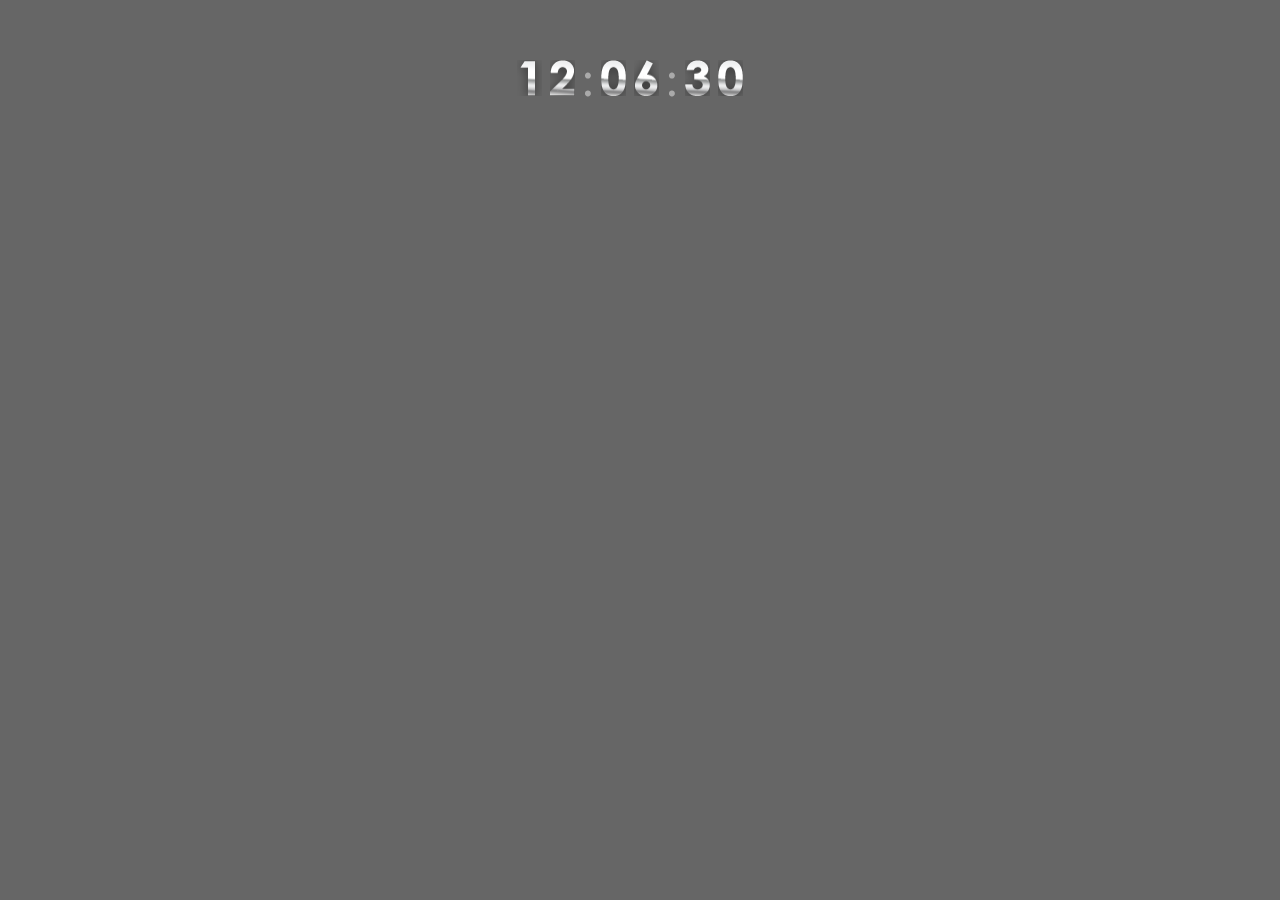
<file: clock/index.html>
<!DOCTYPE html>
<html xmlns="http://www.w3.org/1999/xhtml" xml:lang="en">
<head>
	<meta http-equiv="Content-Type" content="text/html;charset=UTF-8">
	<title>数码时钟</title>
	<style>
		*{ margin: 0; padding: 0; }
		body{
			background: #666;
		}
		#clock{
			width: 250px; height: 38px;
			margin: 50px auto;
		}
		#clock>img{
			width: 25px; height: 36px;
			margin: 0 2px;
			position: relative;
		}
		#clock>span{
			font-size: 50px;
			color: #aaa;
		}
	</style>
	<script>
		window.onload = function(){

			var aImg = document.getElementById("clock").getElementsByTagName("img");
			var now = new Date();
			var prevtime = toZero( now.getHours() ) + toZero( now.getMinutes() ) + toZero( now.getSeconds() );
			var nexttime = "";
			var arr = [];
			var timer = null;
 
			
			for( var i=0; i<aImg.length; i++ ){

				aImg[i].src = "./images/" + prevtime.charAt(i) +".png";
			}

			setInterval( toChange,1000);

			function toChange(){

				var date = new Date();
				nexttime =  toZero(date.getHours()) + toZero(date.getMinutes()) + toZero(date.getSeconds());
				toCom( prevtime,nexttime );
				prevtime = nexttime;
			}

			function toCom( str1, str2 ){
				//每次清空数组里面的数据
				arr = [];
				for( var i =0; i<str1.length; i++ ){
					if( str1.charAt(i) != str2.charAt(i) ){
						arr.push(i);
					}
				}
				startMove();
			}
			//上下翻转效果：利用数字高度减少至0再增加回来实现视觉差翻转
			function startMove(){
				var speed = -4;

				timer = setInterval(function(){

					for( var i=0; i<arr.length; i++ ){
						if( aImg[arr[i]].offsetHeight == 0 ){
							speed = 4;
							aImg[arr[i]].src = "./images/" + nexttime.charAt( arr[i] ) + ".png"
						}
						//改变数字高度时默认向底线减少，所以手动改变数字的top向上移动
						aImg[arr[i]].style.height = aImg[arr[i]].offsetHeight + speed + "px";
						aImg[arr[i]].style.top = aImg[arr[i]].offsetHeight/2 - 18 + "px";

						if( aImg[arr[i]].offsetHeight ==36 ){
							clearInterval( timer );
						}
					}
				},10);
			}
			//补0操作，保证数字一直为六位数
			function toZero( num ){
				if( num<10 ){
					return num = "0" + num;
				}else{
					return num = num + "";
				}
			}

		}
	</script>
</head>
<body>
	<div id="clock">
		<img src="./images/0.png" alt="">
		<img src="./images/0.png" alt="">
		<span>:</span>
		<img src="./images/0.png" alt="">
		<img src="./images/0.png" alt="">
		<span>:</span>
		<img src="./images/0.png" alt="">
		<img src="./images/0.png" alt="">
	</div>
</body>
</html>
</file>
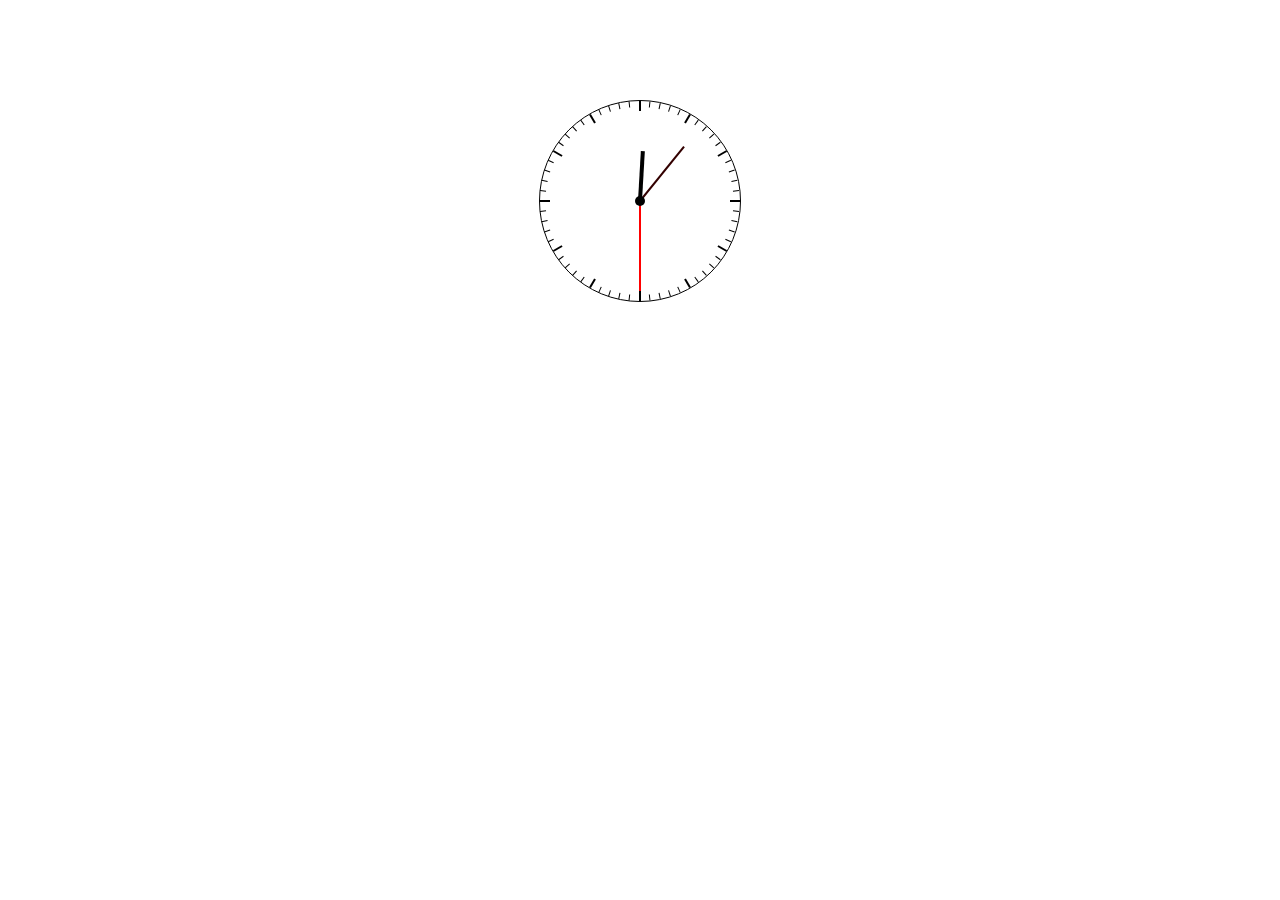
<file: clocks/index.html>
<!DOCTYPE HTML>
<html>
<head>
<meta http-equiv="Content-Type" content="text/html; charset=utf-8">
<title>钟表-CSS3</title>
<style id="css">
	#box{ width:200px;height:200px;border:1px solid black;position:relative;border-radius:50%;margin:100px auto; }
	#list{ list-style:none;position:relative;height:100%;margin:0;padding:0; }
	#list li{ width:1px;height:6px;background:#000;position:absolute;left:99px;top:0;transform-origin:center 100px;-moz-transform-origin:center 100px;-webkit-transform-origin:center 100px;-o-transform-origin:center 100px; }
	#list li:nth-child(5n+1){ width:2px;height:10px; }
	#ico,#hour,#min,#sec{ position:absolute;background:#000; }
	#ico{ width:10px;height:10px;border-radius:50%;left:95px;top:95px; }
	#hour{ width:4px;height:50px;left:98px;top:50px;transform-origin:bottom;-moz-transform-origin:bottom;-webkit-transform-origin:bottom;-o-transform-origin:bottom; }
	#min{ width:2px;height:70px;left:99px;top:30px;background:#300;transform-origin:bottom;-moz-transform-origin:bottom;-webkit-transform-origin:bottom;-o-transform-origin:bottom; }
	#sec{ width:2px;height:90px;left:99px;top:10px;background:red;transform-origin:bottom;-moz-transform-origin:bottom;-webkit-transform-origin:bottom;-o-transform-origin:bottom; }
</style>
<script>
	window.onload=function(){
		
		var list=document.getElementById("list");
		var hour=document.getElementById("hour");
		var mins=document.getElementById("min");
		var sec=document.getElementById("sec");
		var css=document.getElementById("css");
		
		var lis="";
		 
		for( var i=0;i<60;i++ ){
			
			lis+=" <li></li> ";
			
			css.innerHTML+="#list li:nth-of-type("+(i+1)+"){ transform:rotate( "+i*6+"deg );-moz-transform:rotate( "+i*6+"deg );-webkit-transform:rotate( "+i*6+"deg );-o-transform:rotate( "+i*6+"deg ); }";
			
		}
		
		list.innerHTML=lis;
		toTime();
		setInterval( toTime,1000 );
		
		function toTime(){
			
			var date=new Date();
			var s=date.getSeconds();
			var m=date.getMinutes()+s/60;
			var h=date.getHours()+m/60;
			
			hour.style.WebkitTransform=" rotate( "+ h*30 +"deg ) ";
			mins.style.WebkitTransform=" rotate( "+ m*6 +"deg ) ";
			sec.style.WebkitTransform=" rotate( "+ s*6 +"deg ) ";
			
		}
		
		
	}
</script>
</head>
<body>
	<div id="box">
    	<ul id="list"></ul>
    	<div id="hour"></div>
        <div id="min"></div>
        <div id="sec"></div>
        <div id="ico"></div>
    </div>
</body>
</html>
</file>
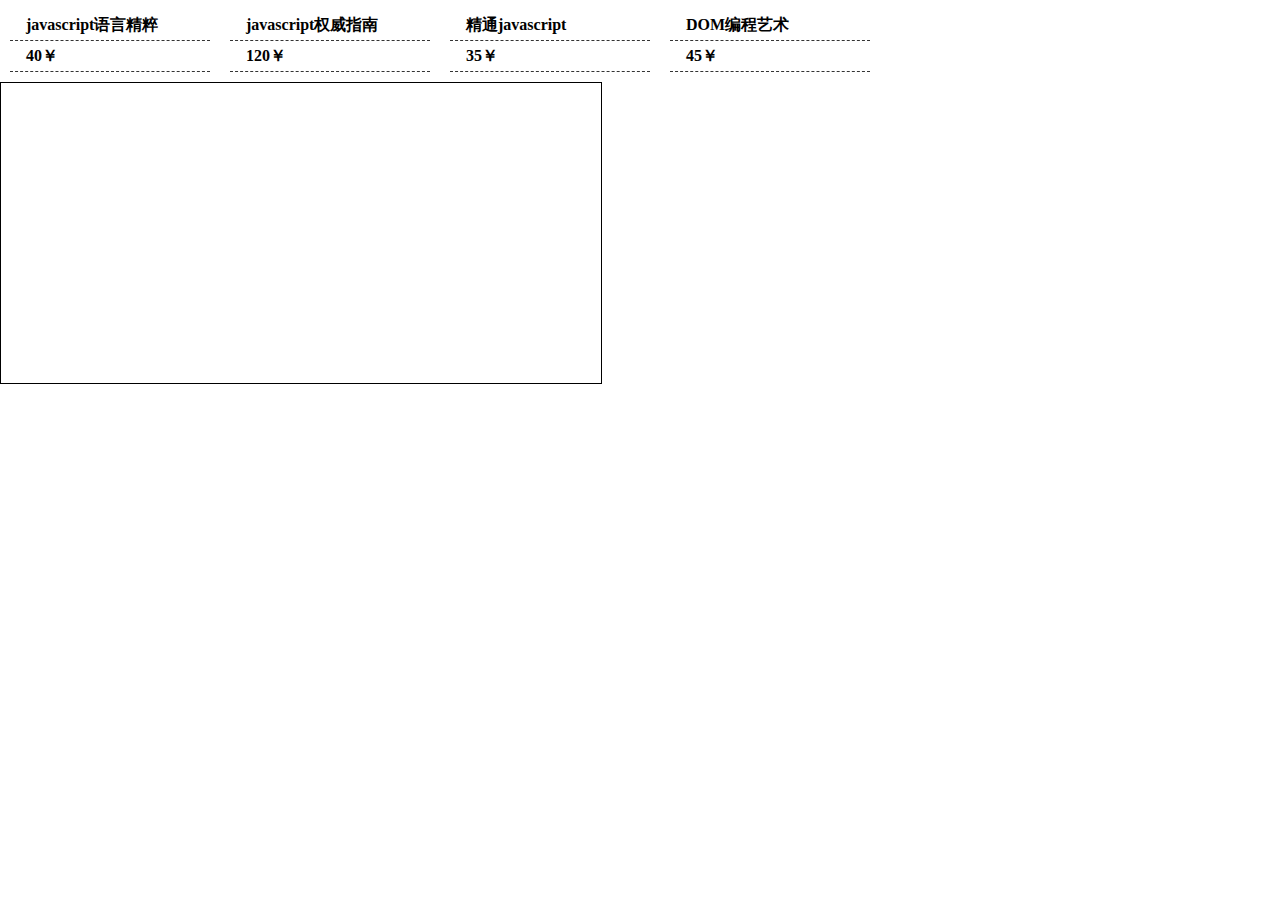
<file: dragShoppingcar/index.html>
<!DOCTYPE html PUBLIC "-//W3C//DTD XHTML 1.0 Transitional//EN" "http://www.w3.org/TR/xhtml1/DTD/xhtml1-transitional.dtd">
<html xmlns="http://www.w3.org/1999/xhtml">
<head>
<meta http-equiv="Content-Type" content="text/html; charset=utf-8" />
<title>拖放购物车</title>
<style>
	*{ margin:0; padding:0;}
	li{ list-style:none;}
	li{ float:left; width:200px;; margin:10px;}
	li img{ width:200px;}
	p{ height:30px;line-height:30px;text-indent:1em;font-weight:bold; border-bottom:1px #333 dashed;}
	#div1{ width:600px; border:1px #000 solid; height:300px; clear:both;}
	.box1{ float:left; width:200px;}
	.box2{ float:left; width:200px;}
	.box3{ float:left; width:200px;}
	#allMoney{ float:right;}
</style>
<script>
window.onload = function(){
	var aLi = document.getElementsByTagName('li');
	var oDiv = document.getElementById('div1');
	
	var obj = {};
	var iNum = 0;
	var allMoney = null;
	
	for(var i=0;i<aLi.length;i++){
		aLi[i].ondragstart = function(ev){
			
			var aP = this.getElementsByTagName('p');
			
			ev.dataTransfer.setData('title',aP[0].innerHTML);
			ev.dataTransfer.setData('money',aP[1].innerHTML);
			
			ev.dataTransfer.setDragImage(this,0,0);
			
		};
	}
	
	oDiv.ondragover = function(ev){
		ev.preventDefault();
	};
	
	oDiv.ondrop = function(ev){
		ev.preventDefault();
		
		var sTitle = ev.dataTransfer.getData('title');
		var sMoney = ev.dataTransfer.getData('money');
		
		
		if( !obj[sTitle] ){
			
			var oP = document.createElement('p');
			var oSpan = document.createElement('span');
			oSpan.className = 'box1';
			oSpan.innerHTML = 1;
			oP.appendChild( oSpan );
			var oSpan = document.createElement('span');
			oSpan.className = 'box2';
			oSpan.innerHTML = sTitle;
			oP.appendChild( oSpan );
			
			var oSpan = document.createElement('span');
			oSpan.className = 'box3';
			oSpan.innerHTML = sMoney;
			oP.appendChild( oSpan );
			
			oDiv.appendChild( oP );
			
			obj[sTitle] = 1;
			
		}
		else{
			
			var box1 = document.getElementsByClassName('box1');
			var box2 = document.getElementsByClassName('box2');
			
			for(var i=0;i<box2.length;i++){
			
				if(box2[i].innerHTML == sTitle){
					box1[i].innerHTML = parseInt(box1[i].innerHTML) + 1;
				}
			
			}
			
		}
		
		if(!allMoney){
			allMoney = document.createElement('div');
			allMoney.id = 'allMoney';
		}
		
		iNum += parseInt(sMoney);
		
		allMoney.innerHTML = iNum + '￥';
		
		oDiv.appendChild( allMoney );
		
		
	};
	
};

</script>
</head>
<body>
	<ul>
        <li draggable="true">
            <!-- <img src="img/img1.jpg" /> -->
            <p>javascript语言精粹</p>
            <p>40￥</p>
        </li>
        <li draggable="true">
            <!-- <img src="img/img2.jpg" /> -->
            <p>javascript权威指南</p>
            <p>120￥</p>
        </li>
        <li draggable="true">
            <!-- <img src="img/img3.jpg" /> -->
            <p>精通javascript</p>
            <p>35￥</p>
        </li>
        <li draggable="true">
            <!-- <img src="img/img4.jpg" /> -->
            <p>DOM编程艺术</p>
            <p>45￥</p>
        </li>
    </ul>
    <div id="div1"></div>
</body>
</html>
</file>
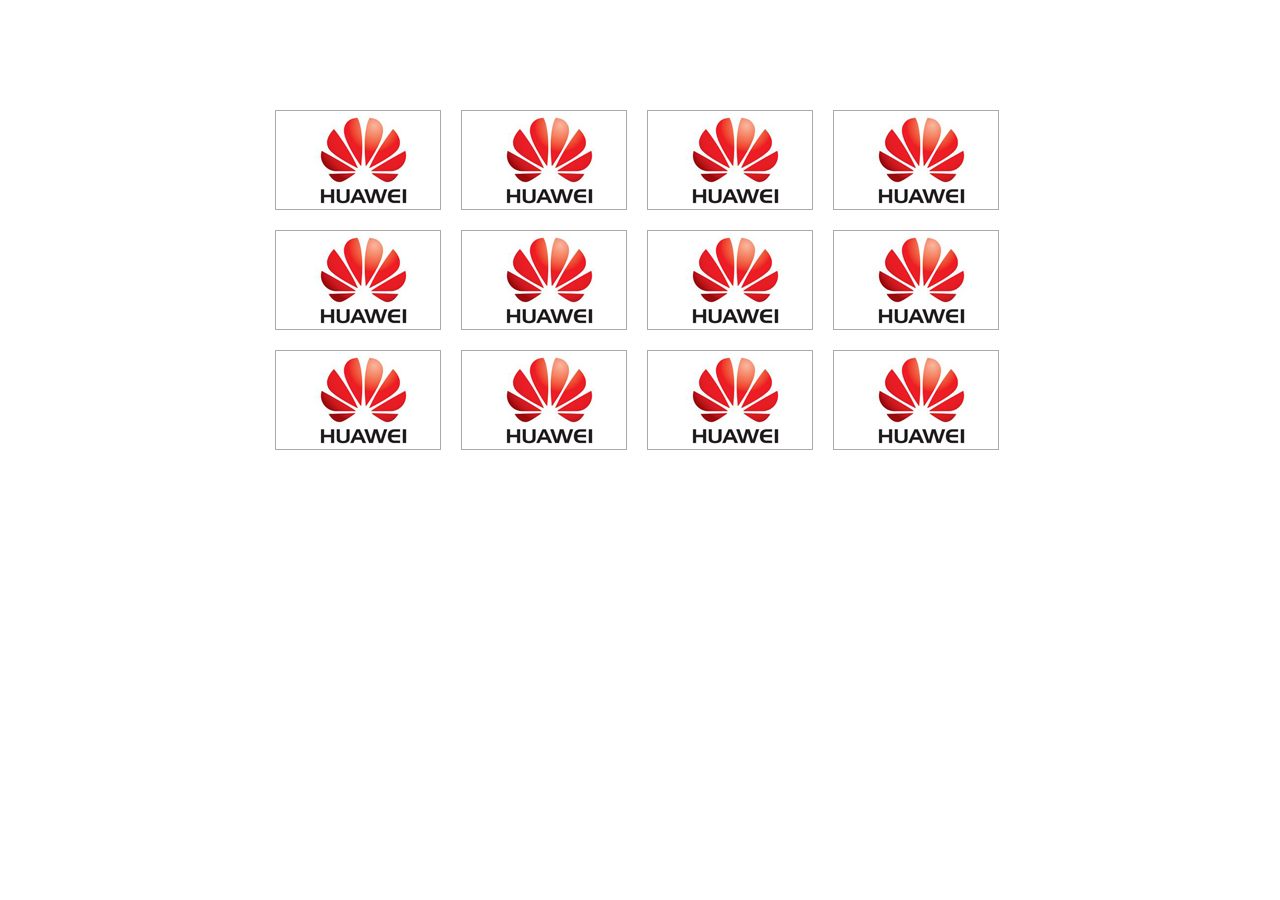
<file: hoverInfo/index.html>
<!DOCTYPE html>
<html>
<head>
	<meta http-equiv="Content-Type" content="text/html;charset=UTF-8">
	<title>Document</title>
	<style>
		*{ margin: 0; padding: 0; }
		#box{ width: 750px; height: 370px; margin: 100px auto; }
		#box>ul>li{ width: 164px; height: 98px;list-style: none; float: left; margin:10px;  border: 1px solid #aaa; position: relative;  }
		#box>ul>li:hover{ border: 2px solid #0db6ca; margin: 9px; }
		#box>ul>li:hover img{ z-index: 4; position: absolute; }
		

		.show{ width: 0; height:0; background: #fff; position: absolute; z-index: 3; top:-2px; left: 162px; padding: 0; overflow: hidden; transition: all 0.3s ease; }
		.show dt{ font-weight: bold; font-size: 20px; }
		.show dd{ margin: 10px 0; font-size: 14px; color: #999; }
		.show dd li{ list-style: none; }
		.show dd span{ color: #333; margin-left: 10px; }

		#box>ul>li:hover .show{ border: 2px solid #0db6ca; display: block; width: 300px; height: 180px;  }
	</style>
</head>
<body>
	<div id="box">
		<ul>
			<li>
				<img src="images/1.jpg" alt="" />
				<div class="show">
					<dl>
						<dt>详细信息</dt>
						<dd>详细信息描述。。。</dd>
						<dd>
							<ul>
								<li>详细信息1<span>详细信息1描述。。。</span></li>
								<li>详细信息2<span>详细信息2描述。。。</span></li>
								<li>详细信息3<span>详细信息3描述。。。</span></li>
							</ul>
						</dd>
					</dl>
				</div>
			</li>
			<li>
				<img src="images/1.jpg" alt="" />
				<div class="show">
					<dl>
						<dt>详细信息</dt>
						<dd>详细信息描述。。。</dd>
						<dd>
							<ul>
								<li>详细信息1<span>详细信息1描述。。。</span></li>
								<li>详细信息2<span>详细信息2描述。。。</span></li>
								<li>详细信息3<span>详细信息3描述。。。</span></li>
							</ul>
						</dd>
					</dl>
				</div>
			</li>
			<li>
				<img src="images/1.jpg" alt="" />
				<div class="show">
					<dl>
						<dt>详细信息</dt>
						<dd>详细信息描述。。。</dd>
						<dd>
							<ul>
								<li>详细信息1<span>详细信息1描述。。。</span></li>
								<li>详细信息2<span>详细信息2描述。。。</span></li>
								<li>详细信息3<span>详细信息3描述。。。</span></li>
							</ul>
						</dd>
					</dl>
				</div>
			</li>
			<li>
				<img src="images/1.jpg" alt="" />
				<div class="show">
					<dl>
						<dt>详细信息</dt>
						<dd>详细信息描述。。。</dd>
						<dd>
							<ul>
								<li>详细信息1<span>详细信息1描述。。。</span></li>
								<li>详细信息2<span>详细信息2描述。。。</span></li>
								<li>详细信息3<span>详细信息3描述。。。</span></li>
							</ul>
						</dd>
					</dl>
				</div>
			</li>
			<li>
				<img src="images/1.jpg" alt="" />
				<div class="show">
					<dl>
						<dt>详细信息</dt>
						<dd>详细信息描述。。。</dd>
						<dd>
							<ul>
								<li>详细信息1<span>详细信息1描述。。。</span></li>
								<li>详细信息2<span>详细信息2描述。。。</span></li>
								<li>详细信息3<span>详细信息3描述。。。</span></li>
							</ul>
						</dd>
					</dl>
				</div>
			</li>
			<li>
				<img src="images/1.jpg" alt="" />
				<div class="show">
					<dl>
						<dt>详细信息</dt>
						<dd>详细信息描述。。。</dd>
						<dd>
							<ul>
								<li>详细信息1<span>详细信息1描述。。。</span></li>
								<li>详细信息2<span>详细信息2描述。。。</span></li>
								<li>详细信息3<span>详细信息3描述。。。</span></li>
							</ul>
						</dd>
					</dl>
				</div>
			</li>
			<li>
				<img src="images/1.jpg" alt="" />
				<div class="show">
					<dl>
						<dt>详细信息</dt>
						<dd>详细信息描述。。。</dd>
						<dd>
							<ul>
								<li>详细信息1<span>详细信息1描述。。。</span></li>
								<li>详细信息2<span>详细信息2描述。。。</span></li>
								<li>详细信息3<span>详细信息3描述。。。</span></li>
							</ul>
						</dd>
					</dl>
				</div>
			</li>
			<li>
				<img src="images/1.jpg" alt="" />
				<div class="show">
					<dl>
						<dt>详细信息</dt>
						<dd>详细信息描述。。。</dd>
						<dd>
							<ul>
								<li>详细信息1<span>详细信息1描述。。。</span></li>
								<li>详细信息2<span>详细信息2描述。。。</span></li>
								<li>详细信息3<span>详细信息3描述。。。</span></li>
							</ul>
						</dd>
					</dl>
				</div>
			</li>
			<li>
				<img src="images/1.jpg" alt="" />
				<div class="show">
					<dl>
						<dt>详细信息</dt>
						<dd>详细信息描述。。。</dd>
						<dd>
							<ul>
								<li>详细信息1<span>详细信息1描述。。。</span></li>
								<li>详细信息2<span>详细信息2描述。。。</span></li>
								<li>详细信息3<span>详细信息3描述。。。</span></li>
							</ul>
						</dd>
					</dl>
				</div>
			</li>
			<li>
				<img src="images/1.jpg" alt="" />
				<div class="show">
					<dl>
						<dt>详细信息</dt>
						<dd>详细信息描述。。。</dd>
						<dd>
							<ul>
								<li>详细信息1<span>详细信息1描述。。。</span></li>
								<li>详细信息2<span>详细信息2描述。。。</span></li>
								<li>详细信息3<span>详细信息3描述。。。</span></li>
							</ul>
						</dd>
					</dl>
				</div>
			</li>
			<li>
				<img src="images/1.jpg" alt="" />
				<div class="show">
					<dl>
						<dt>详细信息</dt>
						<dd>详细信息描述。。。</dd>
						<dd>
							<ul>
								<li>详细信息1<span>详细信息1描述。。。</span></li>
								<li>详细信息2<span>详细信息2描述。。。</span></li>
								<li>详细信息3<span>详细信息3描述。。。</span></li>
							</ul>
						</dd>
					</dl>
				</div>
			</li>
			<li>
				<img src="images/1.jpg" alt="" />
				<div class="show">
					<dl>
						<dt>详细信息</dt>
						<dd>详细信息描述。。。</dd>
						<dd>
							<ul>
								<li>详细信息1<span>详细信息1描述。。。</span></li>
								<li>详细信息2<span>详细信息2描述。。。</span></li>
								<li>详细信息3<span>详细信息3描述。。。</span></li>
							</ul>
						</dd>
					</dl>
				</div>
			</li>
		</ul>
	</div>
</body>
</html>
</file>
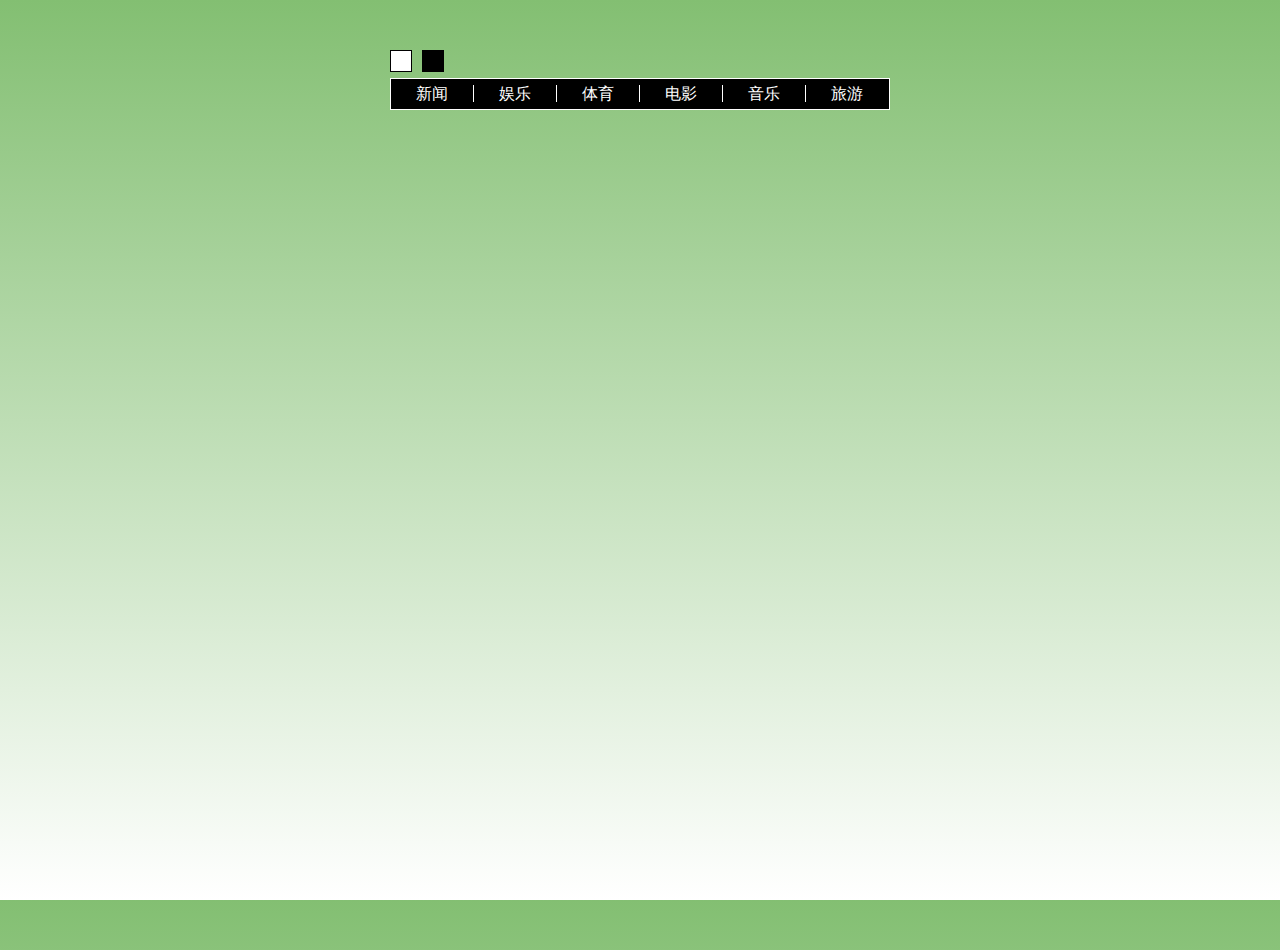
<file: WebChangeColor/index.html>
<!DOCTYPE html>
<html lang="en">
<head>
    <meta charset="UTF-8">
    <meta name="viewport" content="width=device-width, initial-scale=1.0">
    <title>网页主题</title>
    <style>
        *{
            margin:0;
            padding:0;
        }
        body,html{
            height:100%;
        }
        li{
            list-style:none;
            float:left;
        }
        a{
            text-decoration:none;
            color:#333;
        }

        #outer{
            width:500px;
            height:100px;
            margin:50px auto;
        }
        #skin li{
            width:10px;
            height:10px;
            padding:5px;
            margin-right:10px;
            cursor: pointer;
            /* list-style-type: disc; */
            list-style: none;   
        }
        #skin li:first-child{
            background:white;
            border:1px solid black;
        }
        #skin li:nth-child(2){
            background:black;
            border:1px solid black;
        }

        #nav{
            border:1px solid #fff;
            margin-top:10px;
            overflow: hidden;
            height:30px;
            background: black;
        }
        #nav li a{
            padding:0px 25px;
            line-height: 30px;
            color:#fff;
            border-right:1px solid #fff;
        }
        #nav li:last-child a{
            border-right:0;
        }
    </style>
    <!-- 主题链接 -->
    <link rel="stylesheet" href="css/white.css">
    <script>
        window.onload=function(){
            var link=document.getElementsByTagName("link")[0];
            var skin=document.getElementById("skin").getElementsByTagName("li");

            for(var i=0;i<skin.length;i++){
                skin[i].onclick=function(){
                    for(var a in skin){
                        skin[a].className="";
                    }
                    this.className="current";
                    link['href']="./css/"+this.id+".css";
                    }
                }
        }
    </script>

</head>
<body>
    <div id="outer">
        <ul id="skin">
            <li id="black" title="夜间"></li>
            <li id="white" title="日间"></li>
        </ul>
        <br/>
        <ul id="nav">
            <li><a href="javascript:">新闻</a></li>
            <li><a href="javascript:">娱乐</a></li>
            <li><a href="javascript:">体育</a></li>
            <li><a href="javascript:">电影</a></li>
            <li><a href="javascript:">音乐</a></li>
            <li><a href="javascript:">旅游</a></li>
        </ul>
    </div>
</body>
</html>
</file>
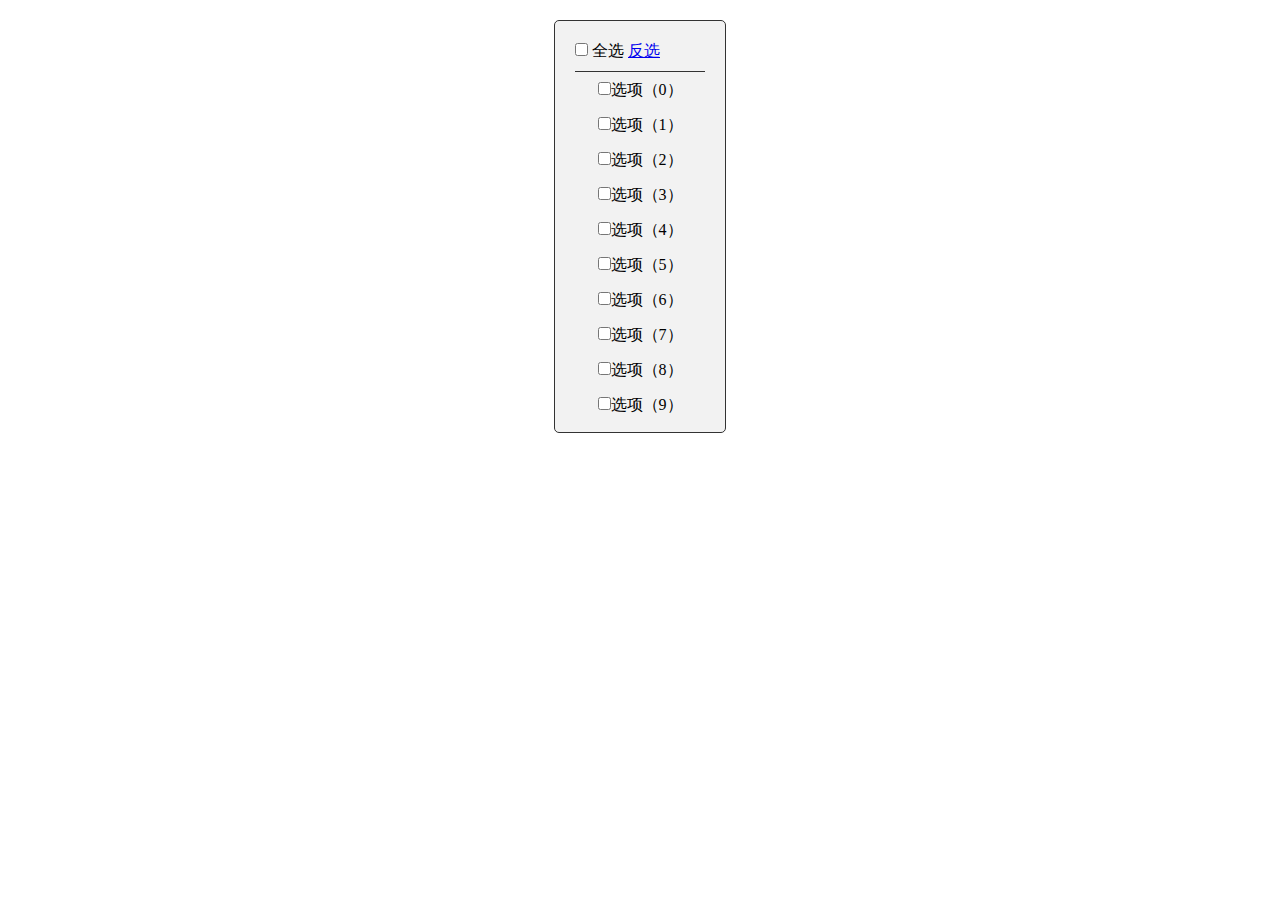
<file: CheckboxSelector/demo.html>
<!DOCTYPE html>
<html lang="en">
<head>
    <meta charset="UTF-8">
    <meta name="viewport" content="width=device-width, initial-scale=1.0">
    <title>复选框选择器（全选/反选）</title>
    <style>
        *{
            margin:0;
            padding:0;
        }
        dl{
            width:130px;
            border:1px solid #333;
            border-radius: 5px;
            text-align: center;
            margin:20px auto;
            padding:10px 20px;
            background:#f2f2f2;
        }
        dt{
            line-height: 40px;
            border-bottom:1px solid #333;
            text-align:left;
        }
        dd p{
            line-height:35px;
        }
        .info{
            width:475px;
            line-height:2em;
            text-align:center;
            font-size:12px;
            background: #f2f2f2;
            margin:0 auto;
        }
    </style>
    <script>
        window.onload = function(){
            var checkAll = document.getElementById("checkAll");
            var checkReverse = document.getElementById("checkReverse");
            var input = document.getElementsByTagName("input");
            var label = document.getElementsByTagName("label")[0];

            function isCheckAll(){
                for(var i = 1,n = 0; i<input.length; i++){
                    input[i].checked && n++;
                }
                input[0].checked = n == input.length-1;
				label.innerHTML = input[0].checked ? "全不选":"全选";

			}

			//全选/全不选
			checkAll.onclick = function(){
				for( var i=1; i<input.length; i++ ){
					input[i].checked = this.checked;
				}
				isCheckAll();
			}
			//反选
			checkReverse.onclick = function(){
				for( var i =1; i<input.length; i++ ){
					input[i].checked = !input[i].checked;
				}
				isCheckAll();
			}
			//根据复选个数更新全选框状态
			for( var i=1; i<input.length; i++ ){

				input[i].onclick = function(){
					isCheckAll();
				}
			}
		}
    </script>
</head>
<body>
    <dl>
		<dt>
            <input type="checkbox" id="checkAll">
            <label>全选</label>
            <a href="javascript:" id="checkReverse">反选</a>
        </dt>
        <dd>
            <p><label><input type="checkbox">选项（0）</label></p>
            <p><label><input type="checkbox">选项（1）</label></p>
            <p><label><input type="checkbox">选项（2）</label></p>
            <p><label><input type="checkbox">选项（3）</label></p>
            <p><label><input type="checkbox">选项（4）</label></p>
            <p><label><input type="checkbox">选项（5）</label></p>
            <p><label><input type="checkbox">选项（6）</label></p>
            <p><label><input type="checkbox">选项（7）</label></p>
            <p><label><input type="checkbox">选项（8）</label></p>
            <p><label><input type="checkbox">选项（9）</label></p>
        </dd>
    </dl>
</body>
</html>
</file>
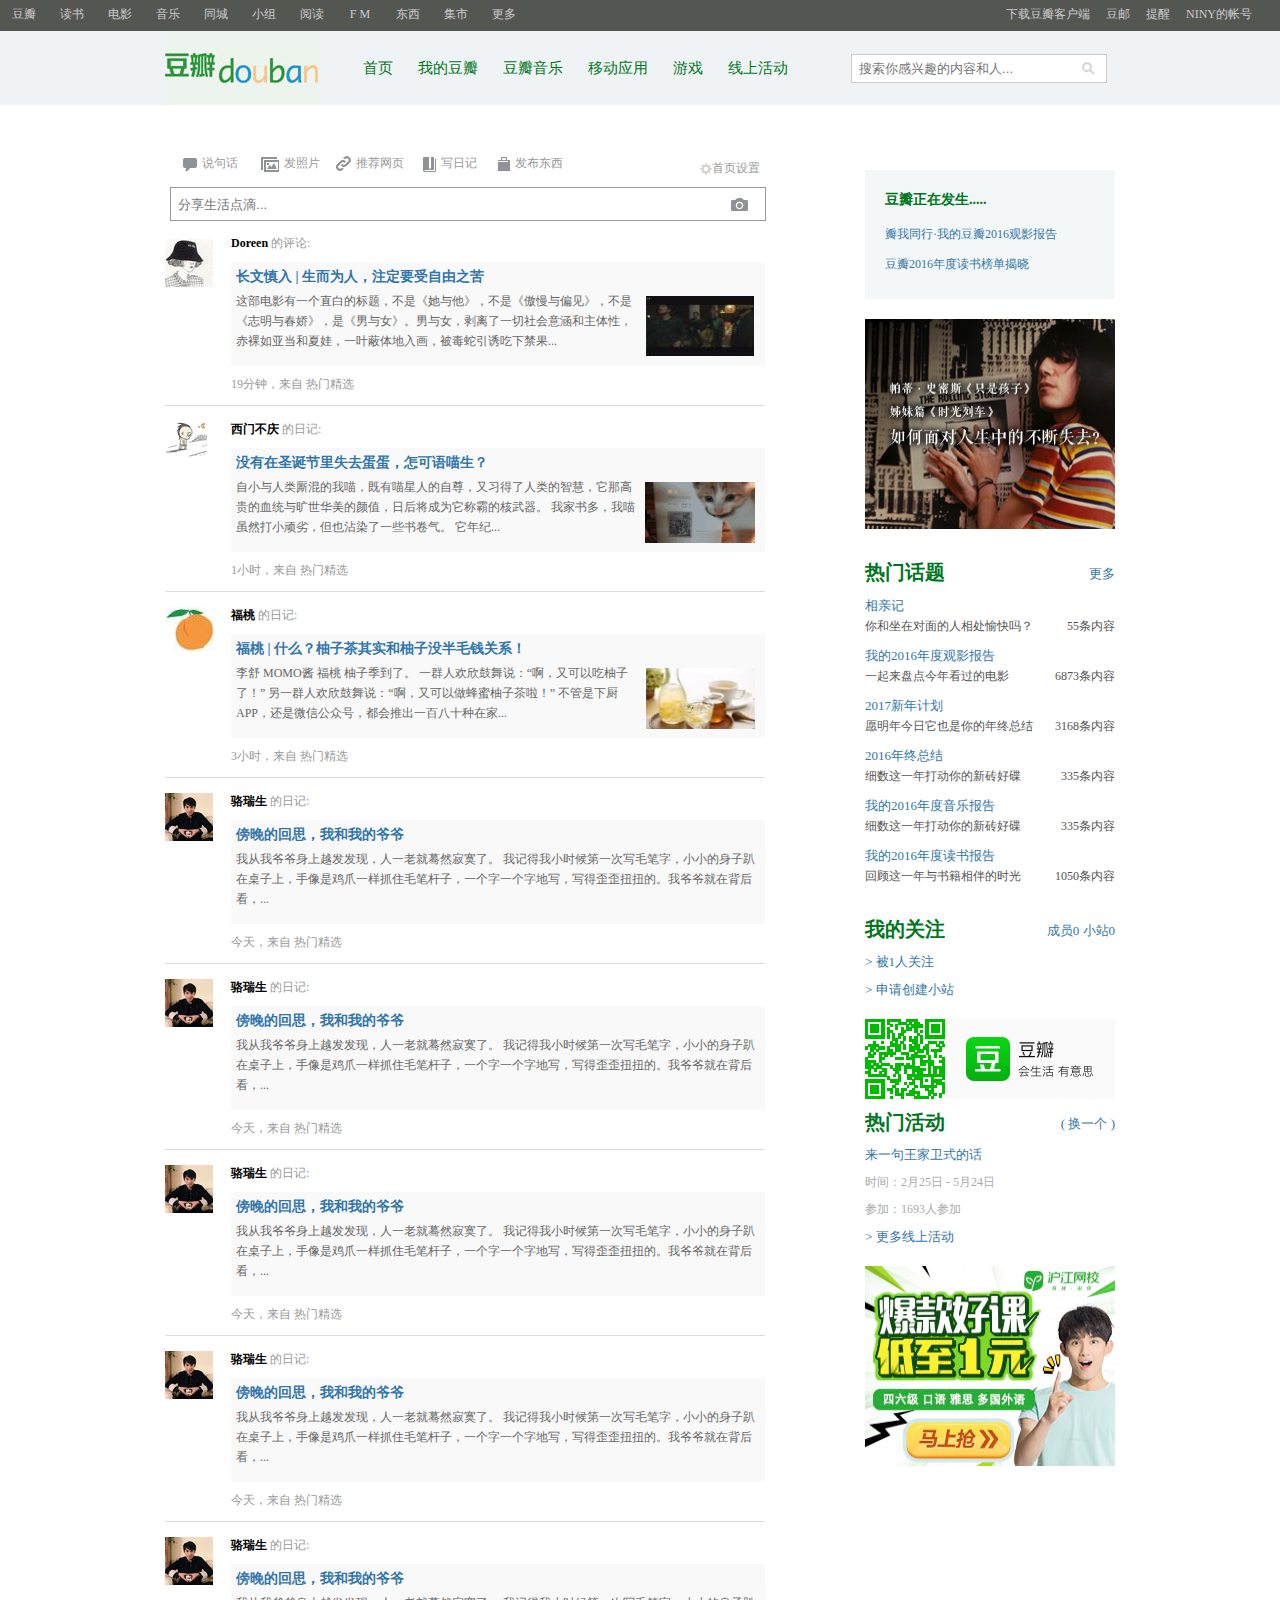
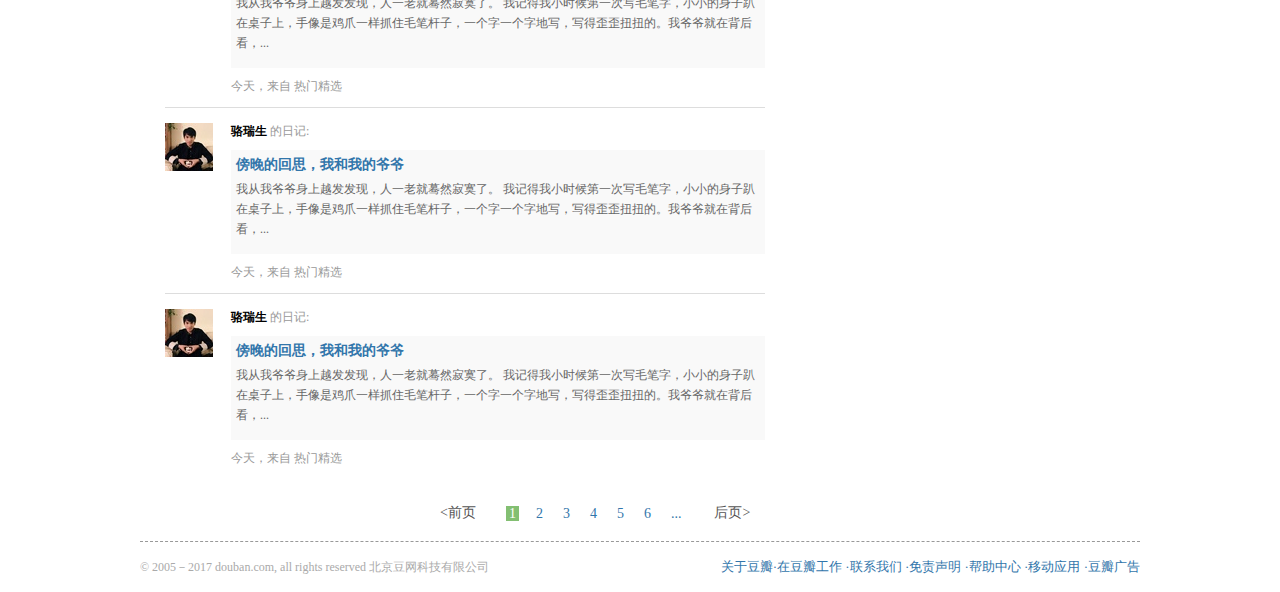
<file: douban/main.html>
<!DOCTYPE html>
<html>
<head>
    <meta http-equiv="Content-Type" content="text/html; charset=utf-8" />
    <title>豆瓣首页</title>
    <link rel="stylesheet" href="./css/reset.css" />
    <link rel="stylesheet" href="./css/head.css">
    <link rel="stylesheet" href="./css/main.css">
    <script type="text/javascript" src="./js/main.js"></script>
</head>
<body>
<!-- 头部 -->
<div id="header">
   <!-- 顶部导航 -->
   <div id="list">
       <ul>
           <li><a href="#">豆瓣</a></li>
           <li><a href="#">读书</a></li>
           <li><a href="#">电影</a></li>
           <li><a href="music.html">音乐</a></li>
           <li><a href="#">同城</a></li>
           <li><a href="#">小组</a></li>
           <li><a href="#">阅读</a></li>
           <li><a href="#">F M</a></li>
           <li><a href="#">东西</a></li>
           <li><a href="#">集市</a></li>
           <li><a href="#">更多</a></li>
       </ul>
       <!-- 顶部导航右边列表 -->
       <div class="head-rig">
           <span>
               <a id="downLoad" href="#">下载豆瓣客户端</a>
               <img src="images/main/douban.png" />    
           </span>
           <span><a href="#">豆邮</a></span>
           <span><a href="#">提醒</a></span>
           <span>
               <a id="count" href="#">NINY的帐号</a>
               <ul>
                   <li><a href="myPage.html">个人主页</a></li>
                   <li>我的订单</li>
                   <li>我的钱包</li>
                   <li>账号管理</li>
                   <li>退出</li>
               </ul>
           </span>
        </div>
        <!-- 顶部导航右边列表结束 -->
   </div>
   <!-- 顶部导航结束 -->
   <!-- 搜索栏 -->
   <div id="search">
       <a href="main.html"><img src="images/main/douban.jpg" /></a>
       <ul>
           <li><a href="main.html">首页</a></li>
           <li><a href="myPage.html">我的豆瓣</a></li>
           <li><a href="music.html">豆瓣音乐</a></li>
           <li><a href="#">移动应用</a></li>
           <li><a href="#">游戏</a></li>
           <li><a href="#">线上活动</a></li>
       </ul>
       <input type="text" placeholder="搜索你感兴趣的内容和人..."/>
   </div>
   <!-- 搜索栏结束 -->
</div>
<!-- 头部结束 -->

<!-- 内容 -->
<div id="content">
    <div id="main">
      <div id="left">
          <!-- 发表类型 -->
          <div class="say">
              <ul>
                    <li><img src="images/main/1.png" /><a href="#">说句话</a></li>
                    <li><img src="images/main/2.png" /><a href="#">发照片</a></li>
                    <li><img src="images/main/3.png" /><a href="#">推荐网页</a></li>
                    <li><img src="images/main/4.png" /><a href="#">写日记</a></li>
                    <li><img src="images/main/5.png" /><a href="#">发布东西</a></li>
              </ul>
                <span><img src="images/main/8.png" />首页设置</span>
                <input type="text" placeholder="分享生活点滴..."/>
          </div>
          <!-- 发表类型结束 -->
            <ul class="list">
              <li>
                  <img src="images/main/head1.png" />
                    <div class="box">
                      <span><strong>Doreen</strong> 的评论:</span>
                        <div class="text">
                          <h3><a href="#">长文慎入 | 生而为人，注定要受自由之苦</a></h3>
                            <p>
                              <img src="images/main/photo1.jpg" />
                              这部电影有一个直白的标题，不是《她与他》，不是《傲慢与偏见》，不是《志明与春娇》，是《男与女》。男与女，剥离了一切社会意涵和主体性，赤裸如亚当和夏娃，一叶蔽体地入画，被毒蛇引诱吃下禁果...
                            </p>
                        </div>
                        <span>19分钟，来自 热门精选</span>
                    </div>
                </li>
                <li>
                  <img src="images/main/head2.png" />
                    <div class="box">
                      <span><strong>西门不庆</strong> 的日记:</span>
                        <div class="text">
                          <h3><a href="#">没有在圣诞节里失去蛋蛋，怎可语喵生？</a></h3>
                            <p>
                              <img src="images/main/photo2.png" />
                              自小与人类厮混的我喵，既有喵星人的自尊，又习得了人类的智慧，它那高贵的血统与旷世华美的颜值，日后将成为它称霸的核武器。 我家书多，我喵虽然打小顽劣，但也沾染了一些书卷气。 它年纪...
                            </p>
                        </div>
                        <span>1小时，来自 热门精选</span>
                    </div>
                </li>
                <li>
                  <img src="images/main/head3.jpg" />
                    <div class="box">
                      <span><strong>福桃</strong> 的日记:</span>
                        <div class="text">
                          <h3><a href="#">福桃 | 什么？柚子茶其实和柚子没半毛钱关系！</a></h3>
                            <p>
                              <img src="images/main/photo3.jpg" />
                              李舒 MOMO酱 福桃 柚子季到了。 一群人欢欣鼓舞说：“啊，又可以吃柚子了！” 另一群人欢欣鼓舞说：“啊，又可以做蜂蜜柚子茶啦！” 不管是下厨APP，还是微信公众号，都会推出一百八十种在家...
                            </p>
                        </div>
                        <span>3小时，来自 热门精选</span>
                    </div>
                </li>
                <li>
                  <img src="images/main/head4.png" />
                    <div class="box">
                      <span><strong>骆瑞生</strong> 的日记:</span>
                        <div class="text">
                          <h3><a href="#">傍晚的回思，我和我的爷爷</a></h3>
                            <p>
                              我从我爷爷身上越发发现，人一老就蓦然寂寞了。 我记得我小时候第一次写毛笔字，小小的身子趴在桌子上，手像是鸡爪一样抓住毛笔杆子，一个字一个字地写，写得歪歪扭扭的。我爷爷就在背后看，...
                            </p>
                        </div>
                        <span>今天，来自 热门精选</span>
                    </div>
                </li>
                <li>
                  <img src="images/main/head4.png" />
                    <div class="box">
                      <span><strong>骆瑞生</strong> 的日记:</span>
                        <div class="text">
                          <h3><a href="#">傍晚的回思，我和我的爷爷</a></h3>
                            <p>
                              我从我爷爷身上越发发现，人一老就蓦然寂寞了。 我记得我小时候第一次写毛笔字，小小的身子趴在桌子上，手像是鸡爪一样抓住毛笔杆子，一个字一个字地写，写得歪歪扭扭的。我爷爷就在背后看，...
                            </p>
                        </div>
                        <span>今天，来自 热门精选</span>
                    </div>
                </li>
                <li>
                  <img src="images/main/head4.png" />
                    <div class="box">
                      <span><strong>骆瑞生</strong> 的日记:</span>
                        <div class="text">
                          <h3><a href="#">傍晚的回思，我和我的爷爷</a></h3>
                            <p>
                              我从我爷爷身上越发发现，人一老就蓦然寂寞了。 我记得我小时候第一次写毛笔字，小小的身子趴在桌子上，手像是鸡爪一样抓住毛笔杆子，一个字一个字地写，写得歪歪扭扭的。我爷爷就在背后看，...
                            </p>
                        </div>
                        <span>今天，来自 热门精选</span>
                    </div>
                </li>
                <li>
                  <img src="images/main/head4.png" />
                    <div class="box">
                      <span><strong>骆瑞生</strong> 的日记:</span>
                        <div class="text">
                          <h3><a href="#">傍晚的回思，我和我的爷爷</a></h3>
                            <p>
                              我从我爷爷身上越发发现，人一老就蓦然寂寞了。 我记得我小时候第一次写毛笔字，小小的身子趴在桌子上，手像是鸡爪一样抓住毛笔杆子，一个字一个字地写，写得歪歪扭扭的。我爷爷就在背后看，...
                            </p>
                        </div>
                        <span>今天，来自 热门精选</span>
                    </div>
                </li>
                <li>
                  <img src="images/main/head4.png" />
                    <div class="box">
                      <span><strong>骆瑞生</strong> 的日记:</span>
                        <div class="text">
                          <h3><a href="#">傍晚的回思，我和我的爷爷</a></h3>
                            <p>
                              我从我爷爷身上越发发现，人一老就蓦然寂寞了。 我记得我小时候第一次写毛笔字，小小的身子趴在桌子上，手像是鸡爪一样抓住毛笔杆子，一个字一个字地写，写得歪歪扭扭的。我爷爷就在背后看，...
                            </p>
                        </div>
                        <span>今天，来自 热门精选</span>
                    </div>
                </li>
                <li>
                  <img src="images/main/head4.png" />
                    <div class="box">
                      <span><strong>骆瑞生</strong> 的日记:</span>
                        <div class="text">
                          <h3><a href="#">傍晚的回思，我和我的爷爷</a></h3>
                            <p>
                              我从我爷爷身上越发发现，人一老就蓦然寂寞了。 我记得我小时候第一次写毛笔字，小小的身子趴在桌子上，手像是鸡爪一样抓住毛笔杆子，一个字一个字地写，写得歪歪扭扭的。我爷爷就在背后看，...
                            </p>
                        </div>
                        <span>今天，来自 热门精选</span>
                    </div>
                </li>
                <li>
                  <img src="images/main/head4.png" />
                    <div class="box">
                      <span><strong>骆瑞生</strong> 的日记:</span>
                        <div class="text">
                          <h3><a href="#">傍晚的回思，我和我的爷爷</a></h3>
                            <p>
                              我从我爷爷身上越发发现，人一老就蓦然寂寞了。 我记得我小时候第一次写毛笔字，小小的身子趴在桌子上，手像是鸡爪一样抓住毛笔杆子，一个字一个字地写，写得歪歪扭扭的。我爷爷就在背后看，...
                            </p>
                        </div>
                        <span>今天，来自 热门精选</span>
                    </div>
                </li>
                
            </ul>
        </div>
        <div id="right">
          <div class="rig-top">
              <h3>豆瓣正在发生.....</h3>
                <p><a href="#">瓣我同行·我的豆瓣2016观影报告</a></p>
                <p><a href="#">豆瓣2016年度读书榜单揭晓</a></p>
            </div>
            <div class="ad"><img src="images/main/ad.jpg" /></div>
            <!-- 热门话题 -->
            <div class="hotTopic">
                <p><h4>热门话题</h4><a href="#" class="more">更多</a></p>
                <dl>
                    <dt><a href="#">相亲记</a></dt>
                    <dd>你和坐在对面的人相处愉快吗？<em> 55条内容</em></dd>
                </dl>
                <dl>
                    <dt><a href="#">我的2016年度观影报告</a></dt>
                    <dd>一起来盘点今年看过的电影<em> 6873条内容</em></dd>
                </dl>
                <dl>
                    <dt><a href="#">2017新年计划</a></dt>
                    <dd>愿明年今日它也是你的年终总结<em>3168条内容</em></dd>
                </dl>
                <dl>
                    <dt><a href="#">2016年终总结</a></dt>
                    <dd>细数这一年打动你的新砖好碟<em> 335条内容</em></dd>
                </dl>
                <dl>
                    <dt><a href="#">我的2016年度音乐报告</a></dt>
                    <dd>细数这一年打动你的新砖好碟<em> 335条内容</em></dd>
                </dl>
                <dl>
                    <dt><a href="#">我的2016年度读书报告</a></dt>
                    <dd>回顾这一年与书籍相伴的时光<em> 1050条内容</em></dd>
                </dl>
            </div>
            <!-- 热门话题结束 -->
            <div style="clear:both"></div>
            <!-- 我的关注 -->
            <div class="attention">
                <p><h4>我的关注</h4><span class="more"><a href="javascript:">成员0 </a><a href="javascript:">小站0 </a></span></p>
                <p><a href="javascript:">> 被1人关注</a></p>
                <p><a href="javascript:">> 申请创建小站</a></p>
            </div>
            <!-- 我的关注结束 -->
            
            <!-- 右边豆瓣图片 -->
            <div class="rig-bot">
                <img src="images/main/sao.png" />
            </div>
            <div style="clear:both"></div>
            <!-- 右边豆瓣图片结束 -->
            <div id="activity">
                <!-- 热门活动 -->
                <div class="activity">
                    <p><h4>热门活动</h4><a href="javascript:" class="more">( 换一个 )</a></p>
                    <p><a href="javascript:">来一句王家卫式的话</a></p>
                    <p><span>时间：2月25日 - 5月24日</span></p>
                    <p><span>参加：1693人参加</span></p>
                    <p><a href="javascript:">> 更多线上活动</a></p>
                </div>
                <!-- 热门活动结束 -->
                
                <!-- 右边底部图片 -->
                <img src="./images/main/ad1.jpg" alt="" class="ad1">
                <!-- 右边底部图片结束 -->
            </div>
        </div>

    </div>
        <div style="clear:both"></div>
        <div class="page">
          <span><前页</span>
          <ul>
            <li><a href="javascript:">1</a></li>
            <li><a href="javascript:">2</a></li>
            <li><a href="javascript:">3</a></li>
            <li><a href="javascript:">4</a></li>
            <li><a href="javascript:">5</a></li>
            <li><a href="javascript:">6</a></li>
            <li><a href="javascript:">...</a></li>
          </ul>
          <span><a href="javascript:">后页></a></span>
        </div>
    <!-- 底部 -->
    <div id="footer">
      © 2005－2017 douban.com, all rights reserved 北京豆网科技有限公司 
        <ul>
          <li><a href="#">关于豆瓣·</a></li>
            <li><a href="#">在豆瓣工作 ·</a></li>
            <li><a href="#">联系我们 ·</a></li>
            <li><a href="#">免责声明 ·</a></li>
            <li><a href="#">帮助中心 ·</a></li>
            <li><a href="#">移动应用 ·</a></li>
            <li><a href="#">豆瓣广告</a></li>
        </ul>
    </div>
    <!-- 底部结束 -->
</div>

<script src="./js/head.js"></script>
</body>
</html>
</file>
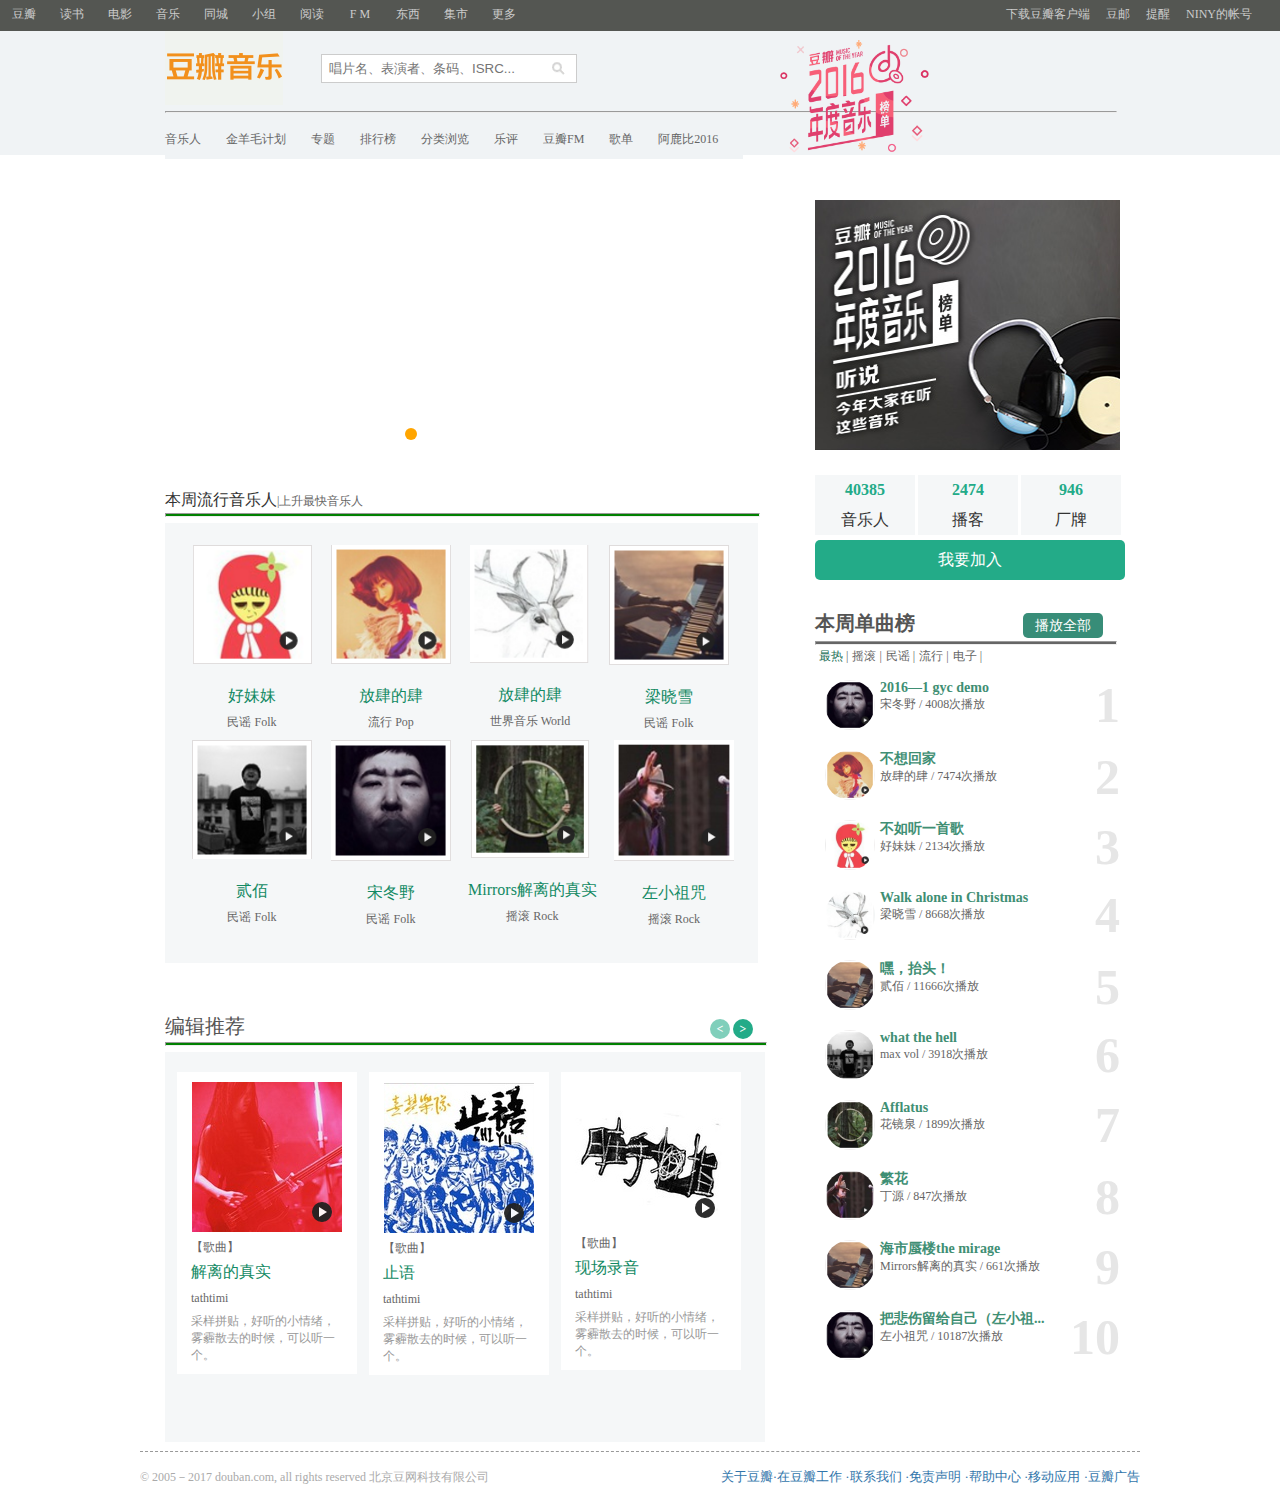
<file: douban/music.html>
<!DOCTYPE html PUBLIC "-//W3C//DTD XHTML 1.0 Transitional//EN" "http://www.w3.org/TR/xhtml1/DTD/xhtml1-transitional.dtd">
<html xmlns="http://www.w3.org/1999/xhtml">
<head>
    <meta http-equiv="Content-Type" content="text/html; charset=utf-8" />
    <title>豆瓣音乐</title>
    <link rel="stylesheet" href="./css/reset.css">
    <link rel="stylesheet" href="./css/music.css">
</head>
<body>
<!-- 头部 -->
<div id="header">
    <div id="list">
        <ul>
            <li><a href="main.html">豆瓣</a></li>
            <li><a href="#">读书</a></li>
            <li><a href="#">电影</a></li>
            <li><a href="#">音乐</a></li>
            <li><a href="#">同城</a></li>
            <li><a href="#">小组</a></li>
            <li><a href="#">阅读</a></li>
            <li><a href="#">F M</a></li>
            <li><a href="#">东西</a></li>
            <li><a href="#">集市</a></li>
            <li><a href="#">更多</a></li>
        </ul>
        <div class="head-rig">
            <span><a href="#">下载豆瓣客户端</a></span>
            <span><a href="#">豆邮</a></span>
            <span><a href="#">提醒</a></span>
            <span><a href="#">NINY的帐号</a></span>
        </div>
    </div>
    <div id="search">
        <a href="music.html"><img src="images/music/music.png" /></a>
        <input type="text" placeholder="唱片名、表演者、条码、ISRC..."/>
        <hr />
        <div class="sea-lis">
            <ul>
                <li><a href="#">音乐人</a></li>
                <li><a href="#">金羊毛计划</a></li>
                <li><a href="#">专题</a></li>
                <li><a href="#">排行榜</a></li>
                <li><a href="#">分类浏览</a></li>
                <li><a href="#">乐评</a></li>
                <li><a href="#">豆瓣FM</a></li>
                <li><a href="#">歌单</a></li>
                <li><a href="#">阿鹿比2016</a></li>
            </ul>
        </div>
        <img class="six" src="images/music/music2016.png" />
    </div>
</div>
<!-- 头部结束 -->
<div id="content">
    <div id="main">
    	<div id="left">
            <!-- 轮播图 -->
        	<div id="ads">
                <img src="./images/music/img1.jpg" alt="" class="show" />
                <img src="./images/music/img2.jpg" alt="" />
                <img src="./images/music/img3.jpg" alt="" />
                <img src="./images/music/img4.jpg" alt="" />
                <img src="./images/music/img5.jpg" alt="" />
                <img src="./images/music/img6.jpg" alt="" />
                <ul>
                    <li class="active"></li>
                    <li></li>
                    <li></li>
                    <li></li>
                    <li></li>
                    <li></li>
                </ul>
			</div>
            <!-- 轮播图结束 -->
            <!-- 音乐人 -->
        	<div id="musical">
                <span><em id="fash1" class="show1">本周流行音乐人</em>|<em id="quik1">上升最快音乐人</em></span>
                <hr />
                <div id="fash" class="show">
                	<ul>
                    	<li>
                        	<img src="images/music/2.png" />
                            <span>
                            	<a href="#">好妹妹</a>
                                <em>民谣 Folk</em>
                            </span>
                        </li>
                        <li>
                            <img src="images/music/1.png" />
                            <span>
                                <a href="#">放肆的肆</a>
                                <em>流行 Pop</em>
                            </span>
                        </li>
                        <li>
                        	<img src="images/music/3.png" />
                            <span>
                            	<a href="#">放肆的肆</a>
                                <em>世界音乐 World</em>
                            </span>
                        </li>
                        <li>
                        	<img src="images/music/4.png" />
                            <span>
                            	<a href="#">梁晓雪</a>
                                <em>民谣 Folk</em>
                            </span>
                        </li>
                        <li>
                        	<img src="images/music/5.png" />
                            <span>
                            	<a href="#">贰佰</a>
                                <em>民谣 Folk</em>
                            </span>
                        </li>
                        <li>
                        	<img src="images/music/6.png" />
                            <span>
                            	<a href="#">宋冬野</a>
                                <em>民谣 Folk</em>
                            </span>
                        </li>
                        <li>
                        	<img src="images/music/7.png" />
                            <span>
                            	<a href="#">Mirrors解离的真实</a>
                                <em>摇滚 Rock</em>
                            </span>
                        </li>
                        <li>
                        	<img src="images/music/8.png" />
                            <span>
                            	<a href="#">左小祖咒</a>
                                <em>摇滚 Rock</em>
                            </span>
                        </li>
                    </ul>
                </div>
                <div id="quik">
                	<ul>
                    	<li>
                        	<img src="images/music/8.png" />
                            <span>
                            	<a href="#">左小祖咒</a>
                                <em>摇滚 Rock</em>
                            </span>
                        </li>
                        <li>
                        	<img src="images/music/7.png" />
                            <span>
                            	<a href="#">Mirrors解离的真实</a>
                                <em>摇滚 Rock</em>
                            </span>
                        </li>
                        <li>
                        	<img src="images/music/5.png" />
                            <span>
                            	<a href="#">贰佰</a>
                                <em>民谣 Folk</em>
                            </span>
                        </li>
                        <li>
                        	<img src="images/music/6.png" />
                            <span>
                            	<a href="#">宋冬野</a>
                                <em>民谣 Folk</em>
                            </span>
                        </li>
                        <li>
                        	<img src="images/music/2.png" />
                            <span>
                            	<a href="#">好妹妹</a>
                                <em>民谣 Folk</em>
                            </span>
                        </li>
                        <li>
                        	<img src="images/music/3.png" />
                            <span>
                            	<a href="#">放肆的肆</a>
                                <em>世界音乐 World</em>
                            </span>
                        </li>
                        <li>
                            	<img src="images/music/1.png" />
                                <span>
                                    <a href="#">放肆的肆</a>
                                    <em>流行 Pop</em>
                                </span>
                        </li>
                        <li>
                        	<img src="images/music/4.png" />
                            <span>
                            	<a href="#">梁晓雪</a>
                                <em>民谣 Folk</em>
                            </span>
                        </li>
                    </ul>
                </div>
            </div>
            <!-- 音乐人结束 -->
            <!-- 编辑推荐 -->
        	<div id="send">
            	<span class="sen1">编辑推荐</span>
        		<span id="but1">&lt;</span>
        		<span id="but2">&gt;</span>
                <hr />
                <div id="sen2" class="show">
                	<ul>
                    	<li>
                        	<img src="images/music/sen1.png" />
                            <span>
                            	<em>【歌曲】</em>
                            	<a href="#">解离的真实</a>
                                <em>tathtimi</em>
                                <p>采样拼贴，好听的小情绪，雾霾散去的时候，可以听一个。</p>
                            </span>
                        </li>
                        <li>
                        	<img src="images/music/sen2.png" />
                            <span>
                            	<em>【歌曲】</em>
                            	<a href="#">止语</a>
                                <em>tathtimi</em>
                                <p>采样拼贴，好听的小情绪，雾霾散去的时候，可以听一个。</p>
                            </span>
                        </li>
                        <li>
                        	<img src="images/music/sen3.png" />
                            <span>
                            	<em>【歌曲】</em>
                            	<a href="#">现场录音</a>
                                <em>tathtimi</em>
                                <p>采样拼贴，好听的小情绪，雾霾散去的时候，可以听一个。</p>
                            </span>
                        </li>
                    </ul>
                </div>
                <div id="sen3">
                	<ul>
                    	<li>
                        	<img src="images/music/sen4.png" />
                            <span>
                            	<em>【歌曲】</em>
                            	<a href="#">解离的真实</a>
                                <em>tathtimi</em>
                                <p>采样拼贴，好听的小情绪，雾霾散去的时候，可以听一个。</p>
                            </span>
                        </li>
                        <li>
                        	<img src="images/music/sen5.png" />
                            <span>
                            	<em>【歌曲】</em>
                            	<a href="#">止语</a>
                                <em>tathtimi</em>
                                <p>采样拼贴，好听的小情绪，雾霾散去的时候，可以听一个。</p>
                            </span>
                        </li>
                        <li>
                        	<img src="images/music/sen6.png" />
                            <span>
                            	<em>【歌曲】</em>
                            	<a href="#">现场录音</a>
                                <em>tathtimi</em>
                                <p>采样拼贴，好听的小情绪，雾霾散去的时候，可以听一个。</p>
                            </span>
                        </li>
                    </ul>
                </div>
            </div>
            <!-- 编辑推荐 -->
        </div>
    	<div id="right">
            <!-- 加入 -->
        	<div class="rig-top">
            	<img src="images/music/ad.jpg" />
                <div class="top-lis">
                	<ul>
                    	<li>
                        	<strong>40385</strong>
                            <span>音乐人</span>
                        </li>
                        <li>
                        	<strong>2474</strong>
                            <span>播客</span>
                        </li>
                        <li>
                        	<strong>946</strong>
                            <span>厂牌</span>
                        </li>
                    </ul>
                    <div class="join">我要加入</div>
                </div>
        	</div>
            <!-- 加入结束 -->
            <!-- 单曲榜 -->
            <div id="hot">
            	 <strong>本周单曲榜</strong>
        		 <div class="but3">播放全部</div>
				 <hr />
    			 <ul>
                    <li><a class="sec" href="javascript:;">最热</a> |</li>
                    <li><a href="javascript:;">摇滚</a> |</li>
                    <li><a href="javascript:;">民谣</a> |</li>
                    <li><a href="javascript:;">流行</a> |</li>
                    <li><a href="javascript:;">电子</a> |</li>
                </ul>
                <div id="hot-lis">
                	<ul class="sec">
                		<li>
                    	<img src="images/music/6.png" />
                        <em>2016—1 gyc demo</em>
                        <span>宋冬野 / 4008次播放</span>
                        <h1>1</h1>
                    </li>
                    	<li>
                    	<img src="images/music/1.png" />
                        <em>不想回家</em>
                        <span>放肆的肆 / 7474次播放</span>
                        <h1>2</h1>
                    </li>
                    	<li>
                    	<img src="images/music/2.png" />
                        <em>不如听一首歌</em>
                        <span>好妹妹 / 2134次播放</span>
                        <h1>3</h1>
                    </li>
                    	<li>
                    	<img src="images/music/3.png" />
                        <em>Walk alone in Christmas</em>
                        <span>梁晓雪 / 8668次播放</span>
                        <h1>4</h1>
                    </li>
                    	<li>
                    	<img src="images/music/4.png" />
                        <em>嘿，抬头！</em>
                        <span>贰佰 / 11666次播放</span>
                        <h1>5</h1>
                    </li>
                    	<li>
                    	<img src="images/music/5.png" />
                        <em>what the hell</em>
                        <span>max vol / 3918次播放</span>
                        <h1>6</h1>
                    </li>
                    	<li>
                    	<img src="images/music/7.png" />
                        <em>Afflatus</em>
                        <span>花镜泉 / 1899次播放</span>
                        <h1>7</h1>
                    </li>
                    	<li>
                    	<img src="images/music/8.png" />
                        <em>繁花</em>
                        <span>丁源 / 847次播放</span>
                        <h1>8</h1>
                    </li>
                    	<li>
                    	<img src="images/music/4.png" />
                        <em>海市蜃楼the mirage</em>
                        <span>Mirrors解离的真实 / 661次播放</span>
                        <h1>9</h1>
                    </li>
                   		<li>
                    	<img src="images/music/6.png" />
                        <em>把悲伤留给自己（左小祖...</em>
                        <span>左小祖咒 / 10187次播放</span>
                        <h1>10</h1>
                    </li>
                	</ul>
                    <ul>
                		<li>
                    	<img src="images/music/1.png" />
                        <em>不想回家</em>
                        <span>放肆的肆 / 7474次播放</span>
                        <h1>1</h1>
                    </li>
                    	<li>
                    	<img src="images/music/4.png" />
                        <em>嘿，抬头！</em>
                        <span>贰佰 / 11666次播放</span>
                        <h1>2</h1>
                    </li>
                    	<li>
                    	<img src="images/music/2.png" />
                        <em>不如听一首歌</em>
                        <span>好妹妹 / 2134次播放</span>
                        <h1>3</h1>
                    </li>
                    	<li>
                    	<img src="images/music/3.png" />
                        <em>Walk alone in Christmas</em>
                        <span>梁晓雪 / 8668次播放</span>
                        <h1>4</h1>
                    </li>
                    	<li>
                    	<img src="images/music/6.png" />
                        <em>把悲伤留给自己（左小祖...</em>
                        <span>左小祖咒 / 10187次播放</span>
                        <h1>5</h1>
                    </li>
                    	<li>
                    	<img src="images/music/6.png" />
                        <em>2016—1 gyc demo</em>
                        <span>宋冬野 / 4008次播放</span>
                        <h1>6</h1>
                    </li>
                    	<li>
                    	<img src="images/music/4.png" />
                        <em>海市蜃楼the mirage</em>
                        <span>Mirrors解离的真实 / 661次播放</span>
                        <h1>7</h1>
                    </li>
                    	<li>
                    	<img src="images/music/7.png" />
                        <em>Afflatus</em>
                        <span>花镜泉 / 1899次播放</span>
                        <h1>8</h1>
                    </li>
                    	<li>
                    	<img src="images/music/8.png" />
                        <em>繁花</em>
                        <span>丁源 / 847次播放</span>
                        <h1>9</h1>
                    </li>
                   		<li>
                    	<img src="images/music/5.png" />
                        <em>what the hell</em>
                        <span>max vol / 3918次播放</span>
                        <h1>10</h1>
                    </li>
                	</ul>
                    <ul>
                		<li>
                    	<img src="images/music/7.png" />
                        <em>Afflatus</em>
                        <span>花镜泉 / 1899次播放</span>
                        <h1>1</h1>
                    </li>
                    	<li>
                    	<img src="images/music/1.png" />
                        <em>不想回家</em>
                        <span>放肆的肆 / 7474次播放</span>
                        <h1>2</h1>
                    </li>
                    	<li>
                    	<img src="images/music/2.png" />
                        <em>不如听一首歌</em>
                        <span>好妹妹 / 2134次播放</span>
                        <h1>3</h1>
                    </li>
                    	<li>
                    	<img src="images/music/6.png" />
                        <em>把悲伤留给自己（左小祖...</em>
                        <span>左小祖咒 / 10187次播放</span>
                        <h1>4</h1>
                    </li>
                    	<li>
                    	<img src="images/music/4.png" />
                        <em>嘿，抬头！</em>
                        <span>贰佰 / 11666次播放</span>
                        <h1>5</h1>
                    </li>
                    	<li>
                    	<img src="images/music/5.png" />
                        <em>what the hell</em>
                        <span>max vol / 3918次播放</span>
                        <h1>6</h1>
                    </li>
                    	<li>
                    	<img src="images/music/4.png" />
                        <em>海市蜃楼the mirage</em>
                        <span>Mirrors解离的真实 / 661次播放</span>
                        <h1>7</h1>
                    </li>
                    	<li>
                    	<img src="images/music/3.png" />
                        <em>Walk alone in Christmas</em>
                        <span>梁晓雪 / 8668次播放</span>
                        <h1>8</h1>
                    </li>
                    	<li>
                    	<img src="images/music/6.png" />
                        <em>2016—1 gyc demo</em>
                        <span>宋冬野 / 4008次播放</span>
                        <h1>9</h1>
                    </li>
                   		<li>
                    	<img src="images/music/8.png" />
                        <em>繁花</em>
                        <span>丁源 / 847次播放</span>
                        <h1>10</h1>
                    </li>
                	</ul>
                    <ul>
                		<li>
                    	<img src="images/music/5.png" />
                        <em>what the hell</em>
                        <span>max vol / 3918次播</span>
                        <h1>1</h1>
                    </li>
                    	<li>
                    	<img src="images/music/8.png" />
                        <em>繁花</em>
                        <span>丁源 / 847次播放</span>
                        <h1>2</h1>
                    </li>
                    	<li>
                    	<img src="images/music/2.png" />
                        <em>不如听一首歌</em>
                        <span>放好妹妹 / 2134次播放</span>
                        <h1>3</h1>
                    </li>
                    	<li>
                    	<img src="images/music/4.png" />
                        <em>嘿，抬头！</em>
                        <span>贰佰 / 11666次播放</span>
                        <h1>4</h1>
                    </li>
                    	<li>
                    	<img src="images/music/1.png" />
                        <em>不想回家</em>
                        <span>放肆的肆 / 7474次播放</span>
                        <h1>5</h1>
                    </li>
                    	<li>
                    	<img src="images/music/4.png" />
                        <em>海市蜃楼the mirage</em>
                        <span>Mirrors解离的真实 / 661次播放</span>
                        <h1>6</h1>
                    </li>
                    	<li>
                    	<img src="images/music/6.png" />
                        <em>把悲伤留给自己（左小祖...</em>
                        <span>左小祖咒 / 10187次播放</span>
                        <h1>7</h1>
                    </li>
                    	<li>
                    	<img src="images/music/3.png" />
                        <em>Walk alone in Christmas</em>
                        <span>梁晓雪 / 8668次播放</span>
                        <h1>8</h1>
                    </li>
                    	<li>
                    	<img src="images/music/7.png" />
                        <em>Afflatus</em>
                        <span>花镜泉 / 1899次播放</span>
                        <h1>9</h1>
                    </li>
                   		<li>
                    	<img src="images/music/6.png" />
                        <em>2016—1 gyc demo</em>
                        <span>宋冬野 / 4008次播放</span>
                        <h1>10</h1>
                    </li>
                	</ul>
                    <ul>
                	<li>
                    	<img src="images/music/2.png" />
                        <em>不如听一首歌</em>
                        <span>好妹妹 / 2134次播放</span>
                        <h1>1</h1>
                    </li>
                    	<li>
                    	<img src="images/music/1.png" />
                        <em>不想回家</em>
                        <span>放肆的肆 / 7474次播放</span>
                        <h1>2</h1>
                    </li>
                    	<li>
                    	<img src="images/music/7.png" />
                        <em>Afflatus</em>
                        <span>花镜泉 / 1899次播放</span>
                        <h1>3</h1>
                    </li>
                    	<li>
                    	<img src="images/music/3.png" />
                        <em>Walk alone in Christmas</em>
                        <span>梁晓雪 / 8668次播放</span>
                        <h1>4</h1>
                    </li>
                    	<li>
                    	<img src="images/music/8.png" />
                        <em>繁花</em>
                        <span>丁源 / 847次播放</span>
                        <h1>5</h1>
                    </li>
                    	<li>
                    	<img src="images/music/6.png" />
                        <em>把悲伤留给自己（左小祖...</em>
                        <span>左小祖咒 / 10187次播放</span>
                        <h1>6</h1>
                    </li>
                    	<li>
                    	<img src="images/music/4.png" />
                        <em>嘿，抬头！</em>
                        <span>贰佰 / 11666次播放</span>
                        <h1>7</h1>
                    </li>
                    	<li>
                    	<img src="images/music/4.png" />
                        <em>海市蜃楼the mirage</em>
                        <span>Mirrors解离的真实 / 661次播放</span>
                        <h1>8</h1>
                    </li>
                    	<li>
                    	<img src="images/music/5.png" />
                        <em>what the hell</em>
                        <span>max vol / 3918次播放</span>
                        <h1>9</h1>
                    </li>
                   		<li>
                    	<img src="images/music/6.png" />
                        <em>2016—1 gyc demo</em>
                        <span>宋冬野 / 4008次播放</span>
                        <h1>10</h1>
                    </li>
                	</ul>
                </div>
            </div>
            <!-- 单曲榜结束 -->
        </div>
    </div>
    <!-- 底部 -->
    <div id="footer">
    	© 2005－2017 douban.com, all rights reserved 北京豆网科技有限公司 
        <ul>
        	<li><a href="#">关于豆瓣·</a></li>
            <li><a href="#">在豆瓣工作 ·</a></li>
            <li><a href="#">联系我们 ·</a></li>
            <li><a href="#">免责声明 ·</a></li>
            <li><a href="#">帮助中心 ·</a></li>
            <li><a href="#">移动应用 ·</a></li>
            <li><a href="#">豆瓣广告</a></li>
        </ul>
    </div>
    <!-- 底部结束 -->
</div>

<script src="./js/music.js"></script>
</body>
</html>
</file>
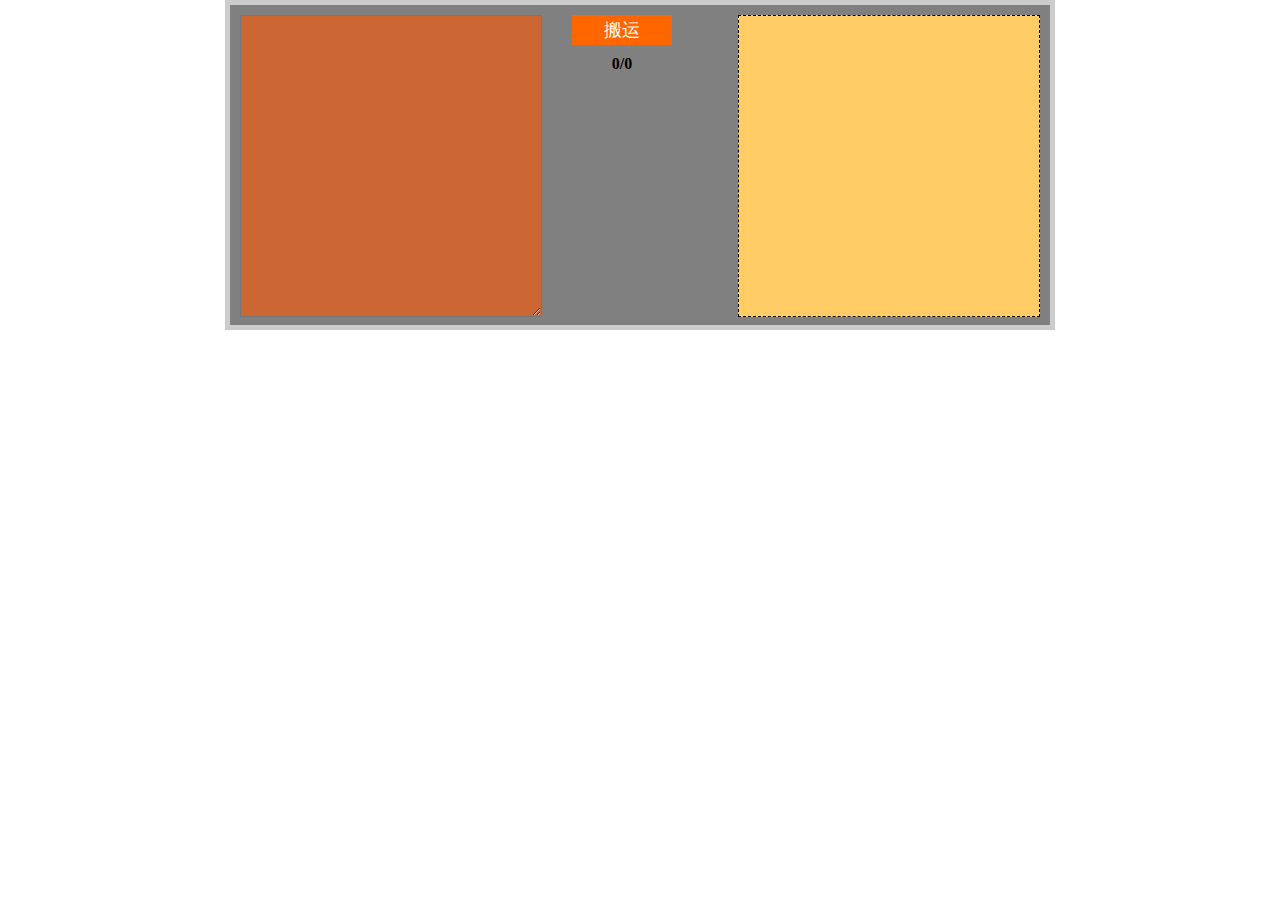
<file: WordRemove/demo.html>
<!DOCTYPE html>
<html lang="en">
<head>
    <meta charset="UTF-8">
    <meta name="viewport" content="width=device-width, initial-scale=1.0">
    <title>文字搬运_嘿咻嘿咻</title>
    <style>
        *{
            margin:0;
            padding:0;
        }
    
        #outer{
            width:800px;
            height:300px;
            padding:10px;
            border:5px solid #CCC;
            margin:0 auto;
            background-color: gray;
        }
        #left{
            width:300px;
            height:100%;
            background: #C63;
            border-color: 1px dashed #C60;
            float:left;
            font-size:18px;
            line-height:30px;
            color:#FFF;
        }
        #mid{
            width:120px;
            float:left;
            margin:0 20px;
            text-align:center;
        }
        #button{
            width:100px;
            background:#F60;
            height:30px;
            font-size:18px;
            line-height:30px;
            color:#FFF;
            border:0;
            cursor:pointer;
        }
        #right{
            width:300px;
            height:100%;
            float:right;
            border:1px dashed black;
            background: #FC6;
            font-size:18px;
            line-height: 30px;
            color:#333;
            overflow:auto;
        }
        strong{
            margin-top:10px;
            display: inline-block;
        }
        #mid ul{
            list-style: none;
            margin:30px 15px;
            display: none;
        }
        #mid ul li{
            width:12px;
            height:12px;
            background:#FC6;
            float:left;
            margin-right:5px;
        }
    </style>
    <script>
        window.onload=function(){
            var oLeft=document.getElementById("left");
            var oMid=document.getElementById("mid");
            var oRight=document.getElementById("right");
            var oBut=document.getElementById("button");

            var oUl=oMid.getElementsByTagName("ul")[0];
            var oLi=oMid.getElementsByTagName("li");
            var oStr=oMid.getElementsByTagName("strong");
            var timer=null;

            //点击按钮
            oBut.onclick=function(){
                //左侧非空判断
                if(oLeft.value == ""){
                    alert("Please type the text on the left");
                    return;
                }

                //每次清空右侧
                oRight.innerHTML="";

                // this.style.background="#ccc";
                oUl.style.display="block";
                
                //文字右移
                timer=setInterval(textMove,80)
                
                function textMove(){
                    if(oLeft.value==""){
                        clearInterval(timer);
                        //停止进度条动画
                        oUl.style.display="none";
                        oBut.style.background="";
                        return;
                    }
                    // 获得左侧字符串，split：字符串=>字符串数组
                    var arr = oLeft.value.split("");
                    // shift 加一个删一个
                    oRight.innerHTML+=arr.shift();
                    oLeft.value=arr.join("");
                    arr.shift();
                }

                //循环进度条
                var num = 0;
                function roll(){
                    for(var i = 0;i<oLi.length;i++){
                        oLi[i].style.background="";
                    }
                    oLi[num].style.background="#f30";
                    num++;
                    if(num==oLi.length){
                        num=0;
                    }
                }
                setInterval(roll,80);

                //“嘿咻嘿咻”动画 + JQuery
                
            }
        }
    </script>
</head>
<body>
    <div id="outer">
        <textarea id="left" cols="20" rows="20"></textarea>
        <div id="mid">
            <input type="button" id="button" value="搬运">
            <strong>0/0</strong>
            <ul>
                <li></li>
                <li></li>
                <li></li>
                <li></li>
                <li></li>
            </ul>
        </div>  
        <div id="right"></div>
    </div>
</body>
</html>
</file>
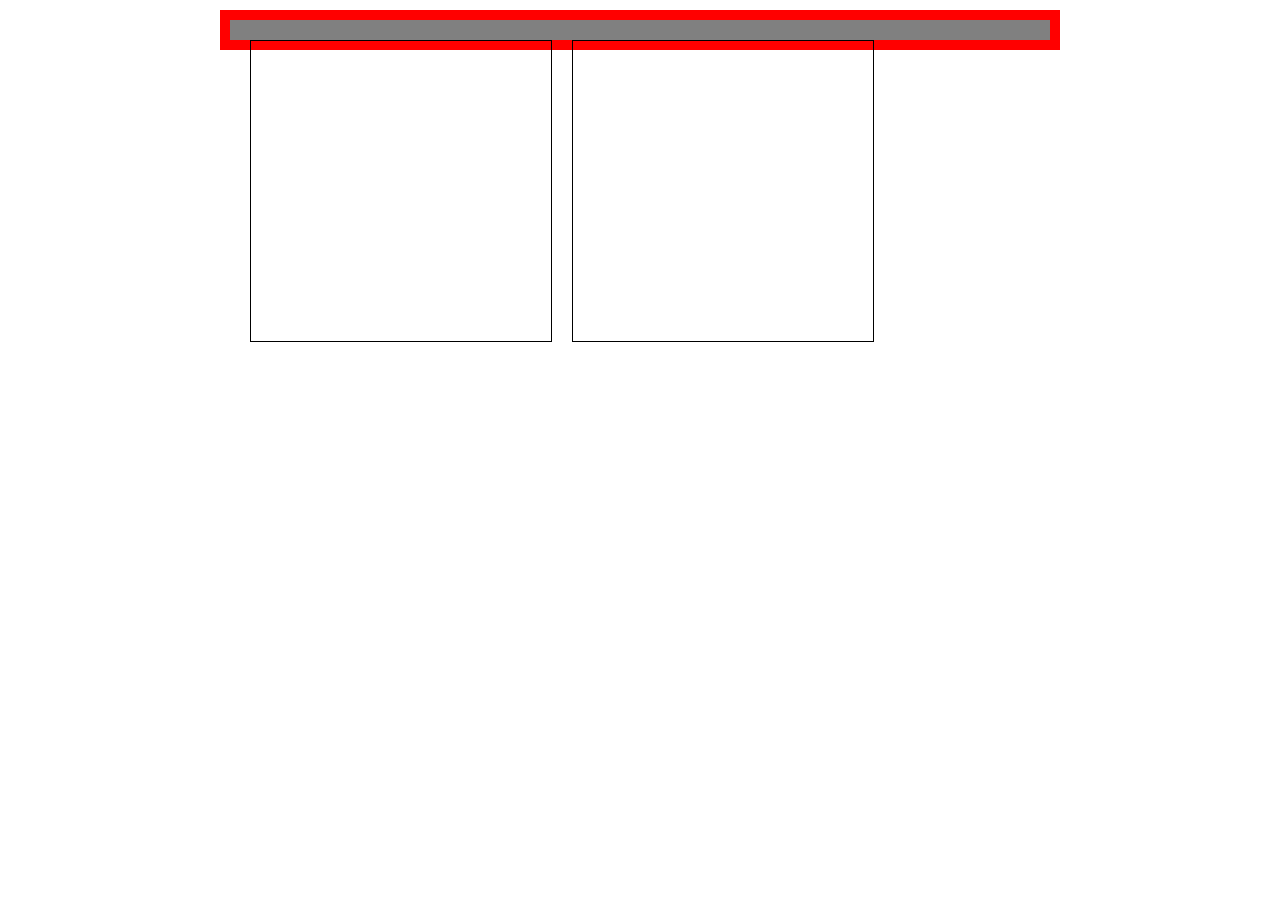
<file: WordRemove/float.html>
<!DOCTYPE html>
<html lang="en">
<head>
    <meta charset="UTF-8">
    <meta name="viewport" content="width=device-width, initial-scale=1.0">
    <title>Document</title>
    <style>
        .outer{
            width:800px;
            /* height:300px; */
            padding:10px;
            margin:10px auto;
            border:10px solid red;
            background-color: gray;
        }
        .inner{
            float:left;
            width:300px;
            height:300px;
            margin:10px;
            border:1px solid black;
        }
    </style>
</head>
<body>
    <div class="outer">
        <div class="inner">

        </div>
        <div class="inner">

        </div>
    </div>
</body>
</html>
</file>
<file: WebChangeColor/css/white.css>
body{ background: -webkit-linear-gradient(top,#83bf72,#fff);}
#skin li.current{ border: 5px solid green; padding: 0; background: #fff; }
</file>
<file: douban/css/head.css>
/* 头部 */
#header{
	width: 100%; height: 105px;
	margin-bottom: 45px;
	background: #f0f3f5;
}
#list{
	height: 31px;
	background: #545652;
}
#list ul li{
	float: left;
	width: 48px; height: 28px;
	text-align: center;
}
#list a{
	font-size: 12px;
	height: 28px; line-height: 28px;
	color: #CCC;
}
#list a:hover{ color:#fff; }
#list .head-rig{
	float: right;
	margin-right: 15px;
}
#list .head-rig span{ margin-right: 13px; }
#list .head-rig img{
	position: absolute;
	right: 150px; top: 31px;
	z-index: 3;
	display: none;
}
#list .head-rig span{margin-right:13px;}
#list .head-rig ul{
	position: absolute;
	right: 20px; top: 31px;
	border: 1px solid #F0F0F0;
	display: none;
}
#list .head-rig li{
	float: none;
	font-size: 12px;
	line-height: 26px;
	background: #fff;
	padding: 3px 15px;
	color: #333;
}
#list .head-rig li a{ color: #333; }
#list .head-rig li:hover{
	background: #F0F0F0;
	cursor: pointer;
}

#search{
	width: 950px; height: 35px;
	background: #f0f3f5;
	margin: 0 auto;
}
#search img,ul,input{ vertical-align: middle; }
#search ul{
	display: inline-block;
	margin-left: 40px;
}
#search ul li{ float:left; }
#search ul li a{
	font-size: 15px;
	color: #007622;
	margin-right: 25px;
}
#search ul li a:hover{
	background: #007622;
	color: #fff;
}
#search input{
	width: 250px; height: 25px;
	text-indent: 5px;
	margin-left: 35px;
	background: #fff url(../images/main/0.png) no-repeat 230px center;
	border: 1px solid #ccc;
}
/* 内容 */
#content{
	width: 1000px; min-height: auto;
	margin: 0 auto;
	position: relative;
	padding-bottom: 60px;
	box-sizing: border-box;

}
/*尾部*/
#footer{
	width: 100%; height: 50px;
	line-height: 50px;
	font-family: Tahoma;
	position: absolute;
	left: 0; bottom: 0;
	color: #aaa;
	border-top: 1px dashed #999;
}
#footer ul{ float: right; }
#footer li{ float: left; }
#footer li a{ 
	font-size: 13px; 
	color:#3276ab;
	line-height:30px;
}
</file>
<file: douban/css/main.css>
#main{
	width: 950px;
	margin: 0 auto;
}
#left{
	width: 600px;
	float: left;
}
#left .say{
	height: 55px;
	padding: 5px;
	margin-bottom: 20px;
}
#left .say img,li{ vertical-align: middle; }
#left .say li{
	width: 80px;
	text-align: center;
	float: left;
}
#left .say a{
	font-size: 12px;
	color: #999;
	margin-left: 5px;
}
#left .say span{
	font-size: 12px;
	color: #999;
	float: right;
	margin-top: 5px;
}
#left .say input{
	border: 1px solid #999;
	width: 100%; height: 30px;
	margin-top: 10px;
	text-indent: 5px;
	background: url(../images/main/6.png) no-repeat 560px center;
}
#left .list li{
	width: 100%; height: 170px;
	border-bottom: 1px solid #ddd;
	margin-bottom: 15px;
}
#left .list li:last-child{ border: 0; }
#left .list img{ float: left; }
#left .list .box{
	width: 534px;
	float: right;
}
#left .list .box span{
	font-size: 12px;
	color: #999;
}
#left .list .box strong{ color: #000; }
#left .list .text{
	background: #f9f9f9;
	padding: 5px;
	margin: 10px 0;
}
#left .list .text a{
	margin-top: 5px;
	color: #3276ab;
}
#left .list .text p{
	font-size: 12px;
	margin-top: 5px;
	line-height: 20px;
	color: #666;
	padding-bottom: 10px;
}
#left .list .text img{
	float: right;
	margin: 5px;
	height: 61px; width: 110px;
}

#right{
	width: 300px;
	float: right;
}
#right .rig-top{
	width: 250px;
	padding: 20px;
	background: #f3f7f7;
	margin: 20px auto;
	margin-right: 0;
	box-sizing: border-box;
}
#right .rig-top h3{
	color: #007622;
	margin-bottom: 10px;
}
#right .rig-top a{
	color: #3276ab;
	font-size: 12px;
	line-height: 30px;
}
#right .ad{ 
	box-sizing: border-box;
	margin-bottom: 30px;
}
#right .ad img{
	width: 250px; height: 210px;
	display: block;
	margin: 0 auto;
	margin-right: 0;
}

/* 热门话题 */
.hotTopic{
	width: 250px;
	float: right;
	padding-bottom: 20px;
}
.hotTopic h4,.attention h4,.activity h4{
	color: #007622;
	font-size: 20px;
	display: inline-block;
}
.hotTopic a.more,.attention .more,.activity .more{ float: right; line-height: 30px; }
.hotTopic a,.attention a,.activity a{ color: #3276ab; font-size: 13px; }
.hotTopic a:hover,.attention a:hover,.activity a:hover{ text-decoration: underline; }

.hotTopic dl{ 
	margin-top: 10px; 
	line-height: 20px; 
	color: #555;
}
.hotTopic dd em{ float: right; }
/* 热门话题结束 */

/* 我的关注 */
.attention,.activity{
	width: 250px;
	padding-bottom: 20px;
	float: right;
}
.attention span{
	float: right;
}
.attention p,.activity p{ margin-top: 10px; }
/* 我的关注结束 */

/* 热门活动 */
.activity p span{
	color: #aaa;
}
/* 热门活动结束 */

#right img{
	display: block;
	width: 250px; height: 80px;
	margin: 0 auto;
	margin-right: 0;
}
#right img.ad1{
	height: 200px;
}

.fixed{
	width: 250px;
	position: fixed;
	top:0; right: 200px;
}
.fixed p span{
	color: #aaa;
}
/* 页码 */
.page{
	width: 400px;
	margin: 10px auto;
}
.page span,.page span a{
	color: #555;
	font-size: 14px;
}
.page ul{
	margin: 0 20px;
	display: inline-block;
}
.page li{
	float: left;
	margin: 0 7px;
}
.page li:first-child a{
	color: #fff;
	background: #83bf72;
}
.page li a{
	font-size: 14px;
	padding:0 3px;
	color: #3276ab;
}
.page li a:hover{
	color: #fff;
	background: #3276ab;
}
/* 页码结束 */
</file>
<file: douban/css/music.css>
/* 头部 */
#header{
	width: 100%; height: 155px;
	margin-bottom: 45px;
	background: #f0f3f5;
}
#list{
	height: 31px;
	background: #545652;
}
#list ul li{
	float: left;
	width: 48px; height: 28px;
	text-align: center;
}
#list a{
	color: #CCC;
	cursor: pointer;
	height: 28px; line-height: 28px;
	font-size: 12px;
}
#list a:hover{ color: #fff; }
#list .head-rig{
	float: right;
	margin-right: 15px;
}
#list .head-rig span{ margin-right: 13px; }
#search{
	width: 950px; height: 115px;
	margin: 0 auto;
}
#search hr{ width: 100%; }
#search .six{
	height: 114px;
	position: absolute;
	top: 40px; left: 740px;
}
#search img,ul,input{ vertical-align: middle; }
#search ul li{
	float: left;
	height: 40px;
	background: #f0f3f5;
}
#search ul li a{
	font-size: 12px;
	color: #666;
	margin-right: 25px;
	line-height: 40px;
}
#search ul li a:hover{ color: #fff; }
#search input{
	width: 250px; height: 25px;
	text-indent: 5px;
	margin-left: 35px;
	background: #fff url(../images/main/0.png) no-repeat 230px center;
	border: 1px solid #ccc;
}
/* 头部结束 */

/* 内容 */
#main{
	width: 950px;
	margin: 0 auto;
}
#main hr{
	height: 2px;
	background: green;
	width: 100%;
	margin-top: 2px;
}
#left{
	width: 600px;
	float: left;
}
/* 轮播区域 */
#ads{
	width: 590px; height: 250px;
	position: relative;
}
#ads img{
	width: 100%; height: 100%;
	position: absolute;
	left: 0; top: 0;
	opacity: 0;
	animation-timing-function: linear;
	animation-duration:0.7s;
	animation-fill-mode:forwards;
}
#ads img.show{
	animation-name: show;
}
#ads img.unshow{
	animation-name: disapper;
}
#ads ul{
	position: absolute;
	bottom: 10px; left: 240px; 
}
#ads ul li{
	width: 12px; height: 12px;
	float: left;
	background: rgba(255,255,255,0.7);
	margin-right: 8px;
	border-radius: 50%;
	cursor: pointer;
}
#ads ul li.active{ background: orange; }
@keyframes show{
	from{opacity;}
	to{opacity:1;}
}
@keyframes disappear{
	from{opacity:1;}
	to{opacity:0;}
}
/* 轮播区域结束 */

/* 音乐人 */
#musical{
	width: 593px;
	margin-top: 40px;
	margin-bottom: 50px;
}
#musical .show{display:block;}
#musical span{
	font-size: 12px;
	color: #666;
}
#musical span em{ cursor: pointer; }
#musical span .show1{
	font-size: 16px;
	color: #333;
}
#fash,#quik{
	height: 400px;
	background: #f5f7f8;
	padding: 20px 10px;
	display: none;
}
#musical img{
	cursor: pointer;
	width: 120px;
	padding: 2px;
	margin-bottom: 20px;
}
#musical li,#sen2 li,#sen3 li{
	float: left;
	margin-left: 15px;
}
#musical li span{ text-align: center; }
#musical li span,#sen2 li span,#sen3 li span{ display: block; }
#musical li span a,#sen2 li span a,#sen3 li span a{
	display: block;
	font-size: 16px;
	color: #138a64;
}
#musical li span em,#sen2 li span em,#sen3 li span em{
	font-size: 12px;
	line-height: 30px;
	color: #666;
}
/* 音乐人结束 */
/* 音乐切换 */
#send .sen1{
	font-size: 20px;
	display: inline-block;
	margin-right: 77%;
	color: #555;
}
#send .show{ display: block; }
#send #but1,#but2{
	cursor: pointer;
	background: #23ab88;
	width: 20px; height: 20px;
	border-radius: 20px;
	display: inline-block;
	font-size: 12px;
	line-height: 20px;
	text-align: center;
	font-weight: bold;
	color: #fff;
}
#send #but1{ background: #80cfbb; }
#sen2,#sen3{
	width: 600px; height: 390px;
	background: #f5f7f8;
	display: none;
}
#sen2 li,#sen3 li{
	width: 180px;
	padding: 10px 14px;
	background: #fff;
	margin-left: 12px;
	box-sizing: border-box;
	margin-top: 20px;
}
#sen2 p,#sen3 p{
	font-size: 12px;
	color: #999;
}
/* 音乐切换结束 */
#right{
	width: 300px;
	float: right;
}
#right .rig-top img{ width: 305px; height: 250px; }
#right .top-lis{ margin-top: 25px; }
#right .top-lis ul{ width: 310px; }
#right .top-lis li{
	float: left;
	width: 100px; height:60px;
	background: #f5f7f8;
	font-size: 16px;
	line-height: 30px;
	margin-right: 3px;
	border-bottom: 5px solid #fff;
	text-align: center;
	color: #333;
}
#right .top-lis strong{
	display: block;
	color: #23ab88;
}
#right .top-lis .join{
	width: 310px; height: 40px;
	border-radius: 5px;
	font-size: 16px;
	text-align: center;
	background: #23ab88;
	clear: both;
	margin-bottom: 30px;
	color: #fff;
	line-height: 40px;
	cursor: pointer;
}
#hot strong{
	font-size: 20px;
	margin-right: 35%;
	color: #555;
}
#hot .but3{
	width: 80px; height:25px;
	background: #388d78;
	color: #fff;
	line-height: 25px;
	font-size: 14px;
	text-align: center;
	border-radius: 5px;
	display: inline-block;
}
#hot hr{
	height: 2px; width: 100%;
	background: #666;
	margin: 3px auto;
}
#hot li{
	float: left;
	color: #666;
}
#hot a{
	color: #666;
	font-size: 12px;
	margin-left: 4px;
}
#hot li .sec{ color: #247258; }
#hot a:hover{ text-decoration: underline; }
#hot #hot-lis{ margin-top: 30px; }
#hot #hot-lis .sec{ display: block; }
#hot #hot-lis ul{ display: none; }
#hot #hot-lis li{
	width: 310px; height: 60px;
	color: #666;
	padding: 5px 10px;
}
#hot #hot-lis li:hover{
	background: #f5f7f8;
	cursor: pointer;
}
#hot #hot-lis li em{
	color: #3f8f74;
	font-size: 14px;
	display: block;
	font-weight: bold;
}
#hot #hot-lis li span{
	font-size: 12px;
	margin-top: 10px;
}
#hot #hot-lis li h1{
	color: #e6e6e6;
	font-size: 50px;
	float: right;
	margin-top: -20px; margin-right: 15px;
}
#hot #hot-lis li img{
	width: 50px; height: 50px;
	border-radius: 50%;
	float: left;
	margin-right: 5px;
}

/* 内容 */
#content{
	width: 1000px; min-height: 100%;
	margin: 0 auto;
	position: relative;
	padding-bottom: 60px;
	box-sizing: border-box;
	overflow: hidden;
}
/*尾部*/
#footer{
	width: 100%; height: 50px;
	line-height: 50px;
	font-family: Tahoma;
	position: absolute;
	left: 0; bottom: 0;
	color: #aaa;
	border-top: 1px dashed #999;
}
#footer ul{ float: right; }
#footer li{ float: left; }
#footer li a{ 
	font-size: 13px; 
	color:#3276ab;
	line-height:30px;
}
</file>
